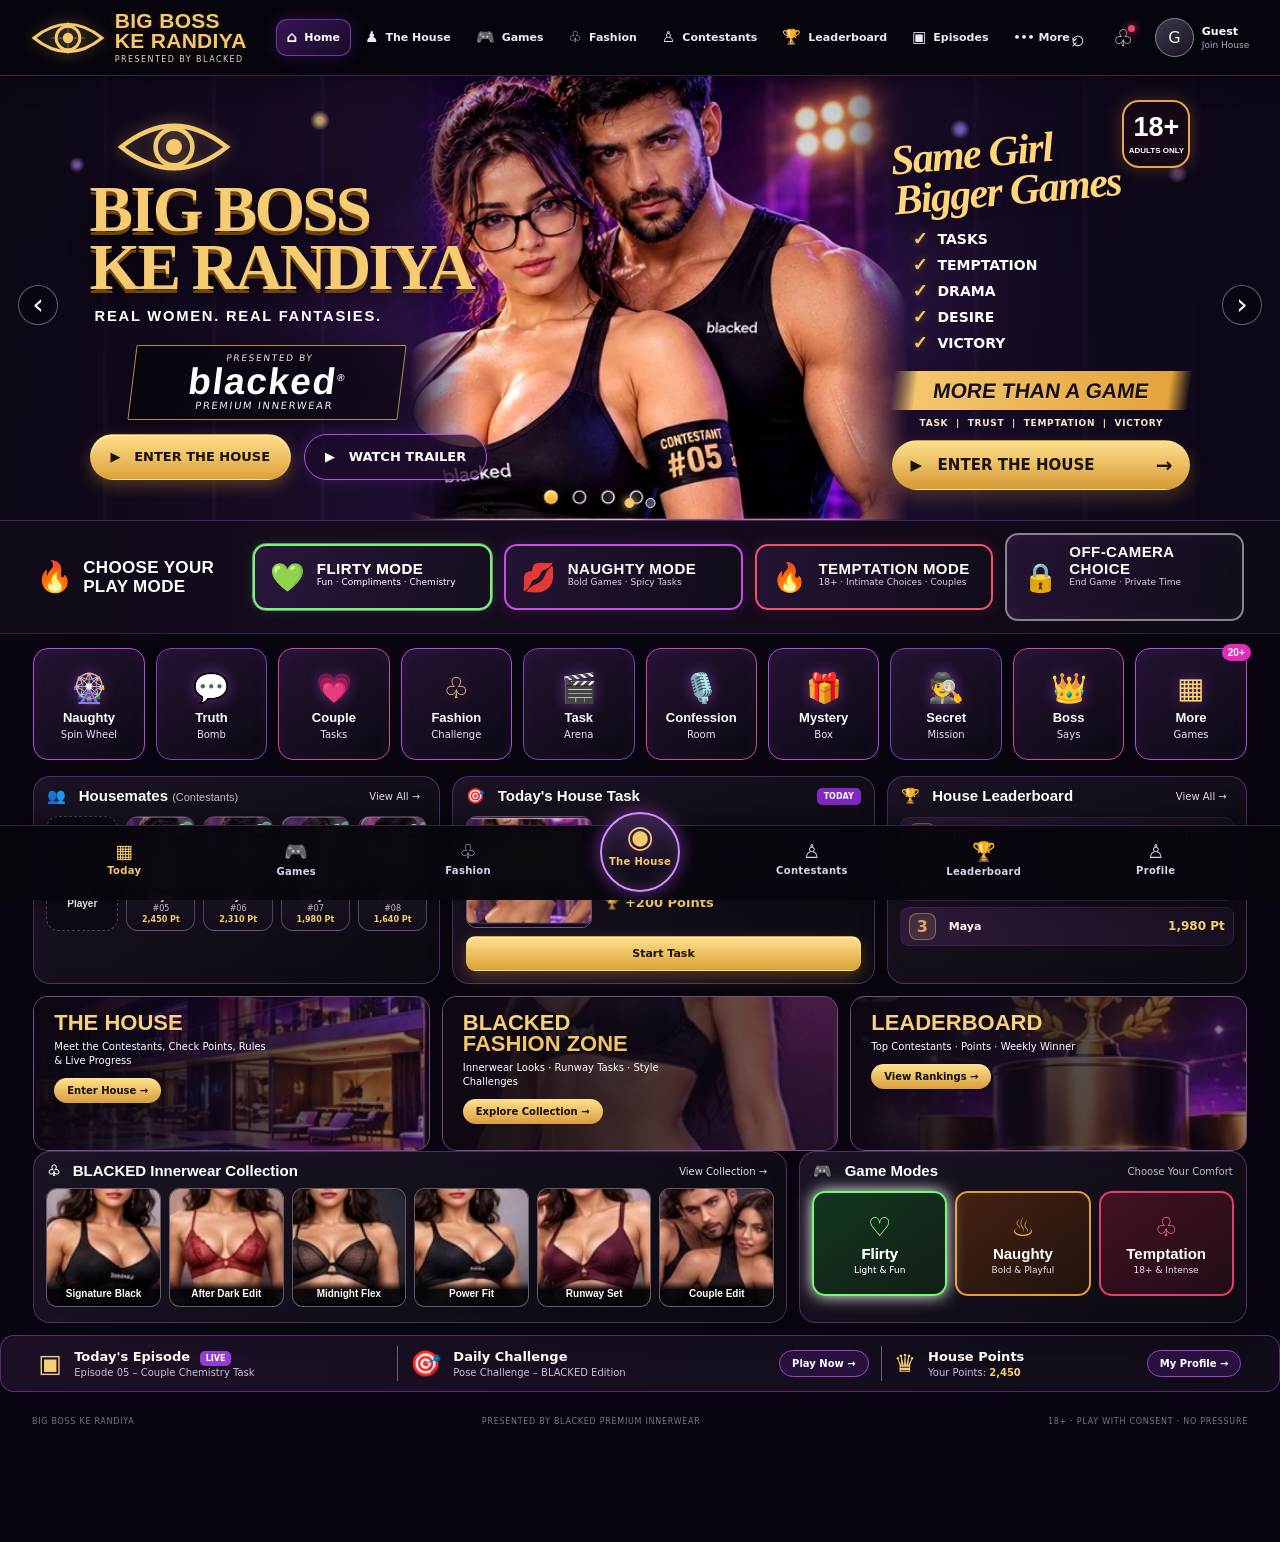
<file: index.html>
<!doctype html>
<html lang="en">
<head>
  <meta charset="utf-8">
  <meta name="viewport" content="width=device-width,initial-scale=1,viewport-fit=cover">
  <meta name="theme-color" content="#090610">
  <meta name="description" content="BIG BOSS KE RANDIYA — presented by BLACKED Premium Innerwear. An adults-only reality game house with fashion challenges, contestants and playful missions.">
  <title>BIG BOSS KE RANDIYA — Presented by BLACKED</title>
  <link rel="manifest" href="manifest.json">
  <link rel="icon" href="icon.svg" type="image/svg+xml">
  <style>
 :root{--bg:#09070f;--panel:#15111d;--panel2:#1e1729;--panel3:#281d36;--line:rgba(255,255,255,.1);--text:#fff8ee;--muted:#b9adbf;--gold:#f4c96e;--gold2:#bd8435;--purple:#9b54ce;--pink:#e35c9c;--green:#82dfb6;--red:#e17b88;--radius:22px;--shadow:0 18px 50px rgba(0,0,0,.35);font-family:"DM Sans",Inter,system-ui,-apple-system,"Segoe UI",sans-serif;color-scheme:dark}
*{box-sizing:border-box}html{scroll-behavior:smooth;background:var(--bg)}body{margin:0;min-height:100vh;color:var(--text);background:radial-gradient(ellipse at 12% 0,rgba(133,54,174,.28),transparent 30%),radial-gradient(ellipse at 95% 15%,rgba(49,73,154,.19),transparent 24%),linear-gradient(180deg,#09070f,#0c0912 55%,#09070f)}button,input,select,textarea{font:inherit}button{cursor:pointer}button:focus-visible,input:focus-visible,select:focus-visible,textarea:focus-visible,a:focus-visible{outline:2px solid var(--gold);outline-offset:3px}.hide{display:none!important}.app-shell{width:min(1320px,100%);margin:0 auto;padding:0 22px 112px}.topbar{position:sticky;top:0;z-index:25;display:flex;align-items:center;justify-content:space-between;gap:18px;padding:13px 0;border-bottom:1px solid var(--line);background:rgba(10,7,15,.88);backdrop-filter:blur(18px)}.brand{display:flex;align-items:center;gap:10px;min-width:0;border:0;background:transparent;color:inherit;text-align:left;padding:0}.brand-mark{flex:0 0 42px;width:42px;height:42px;display:grid;place-items:center;border:1px solid rgba(244,201,110,.65);border-radius:13px;background:linear-gradient(145deg,#493017,#17101e);color:var(--gold);font:700 22px Oswald, sans-serif;box-shadow:inset 0 0 18px rgba(244,201,110,.15)}.brand b{display:block;font:700 15px/1.05 Oswald,sans-serif;letter-spacing:.08em;white-space:nowrap}.brand b em{font-style:normal;color:var(--gold)}.brand small{display:block;margin-top:4px;color:#aa9eaf;font-size:8px;letter-spacing:.13em;white-space:nowrap}.desktop-nav{display:flex;align-items:center;gap:5px}.desktop-nav button{border:0;background:transparent;color:#c3b7ca;padding:10px 11px;border-radius:10px;font-size:10px;font-weight:900;letter-spacing:.09em}.desktop-nav button:hover,.desktop-nav button:focus-visible{background:rgba(244,201,110,.1);color:var(--gold)}.top-actions{display:flex;align-items:center;gap:8px}.brand-pill,.tiny-pill,.live-pill{display:inline-flex;align-items:center;gap:6px;border:1px solid rgba(244,201,110,.25);border-radius:999px;padding:7px 10px;background:rgba(244,201,110,.07);color:var(--gold);font-size:9px;font-weight:900;letter-spacing:.1em;white-space:nowrap}.icon-btn{width:37px;height:37px;display:grid;place-items:center;border:1px solid var(--line);border-radius:12px;background:var(--panel);color:var(--text);font-size:17px}.main{padding-top:22px}.bottom-nav{position:fixed;z-index:40;left:50%;bottom:0;transform:translateX(-50%);width:min(100%,620px);display:grid;grid-template-columns:repeat(5,1fr);padding:8px 9px calc(8px + env(safe-area-inset-bottom));border:1px solid rgba(255,255,255,.11);border-bottom:0;border-radius:19px 19px 0 0;background:rgba(13,9,18,.94);backdrop-filter:blur(18px);box-shadow:0 -10px 38px rgba(0,0,0,.35)}.nav-item{min-width:0;border:0;border-radius:13px;background:transparent;color:#95899e;display:flex;flex-direction:column;align-items:center;gap:3px;padding:6px 2px;font-size:20px}.nav-item small{font-size:9px;font-weight:800;letter-spacing:.03em}.nav-item.active{color:var(--gold);background:rgba(244,201,110,.1)}.nav-item.center{margin-top:-17px;border:1px solid rgba(244,201,110,.55);background:linear-gradient(140deg,#f5d88e,#bf8739);color:#24170d;box-shadow:0 7px 24px rgba(200,145,59,.26)}.nav-item.center small{color:#24170d}.eyebrow{margin:0 0 7px;color:var(--gold);font-size:9px;font-weight:900;letter-spacing:.2em;text-transform:uppercase}.subtext{max-width:630px;color:var(--muted);font-size:13px;line-height:1.65}.section{margin-top:27px}.section-head{display:flex;align-items:end;justify-content:space-between;gap:14px;margin-bottom:12px}.section-head h2{margin:0;font:600 clamp(19px,3vw,25px) Oswald,sans-serif;letter-spacing:.01em}.section-head p{margin:5px 0 0;color:var(--muted);font-size:11px}.text-link{border:0;background:transparent;color:var(--gold);font-size:10px;font-weight:900;letter-spacing:.07em;padding:7px 0}.show-hero{position:relative;display:grid;grid-template-columns:minmax(0,1.08fr) minmax(300px,.92fr);align-items:stretch;gap:18px;min-height:400px;padding:27px;border:1px solid rgba(244,201,110,.27);border-radius:27px;overflow:hidden;background:linear-gradient(116deg,#171021 4%,#1d1127 56%,#0d0a13);box-shadow:var(--shadow)}.show-hero:before{content:"";position:absolute;inset:0;pointer-events:none;background:radial-gradient(circle at 15% 5%,rgba(137,68,190,.25),transparent 40%),radial-gradient(circle at 80% 95%,rgba(244,201,110,.1),transparent 35%)}.hero-copy,.hero-art{position:relative;z-index:1}.hero-copy{align-self:center;padding:7px 0 7px 5px}.hero-overline{display:flex;align-items:center;gap:8px;flex-wrap:wrap;color:#c2b2c7;font-size:9px;font-weight:900;letter-spacing:.15em}.live-dot{width:7px;height:7px;border-radius:50%;background:#f45e88;box-shadow:0 0 12px #f45e88}.age-chip{display:inline-grid;place-items:center;border:1px solid rgba(244,201,110,.6);border-radius:6px;padding:4px 6px;color:var(--gold)}.show-hero h1{margin:18px 0 8px;font:700 clamp(40px,6vw,74px)/.96 Oswald,sans-serif;letter-spacing:-.025em;color:#fff5dc;text-shadow:0 5px 25px rgba(0,0,0,.5)}.show-hero h1 em{display:block;color:var(--gold);font-style:normal;text-shadow:0 4px 18px rgba(198,141,59,.2)}.hero-tagline{margin:0;color:#fff1d1;font-size:11px;font-weight:900;letter-spacing:.18em}.show-hero .subtext{max-width:520px;margin:15px 0 15px}.hero-kickers,.brand-tags{display:flex;gap:7px;flex-wrap:wrap}.hero-kickers span,.brand-tags span{padding:6px 9px;border:1px solid rgba(255,255,255,.13);border-radius:999px;background:rgba(255,255,255,.04);color:#e8dce9;font-size:8px;font-weight:900;letter-spacing:.1em}.hero-actions{display:flex;flex-wrap:wrap;gap:9px;margin-top:17px}.btn{display:inline-flex;align-items:center;justify-content:center;gap:8px;min-height:42px;padding:0 15px;border:1px solid var(--line);border-radius:12px;background:var(--panel2);color:var(--text);font-size:11px;font-weight:900;letter-spacing:.04em;transition:transform .15s,border-color .15s,filter .15s}.btn:hover{transform:translateY(-1px);filter:brightness(1.08);border-color:rgba(244,201,110,.36)}.btn.gold{border:0;background:linear-gradient(135deg,#f7d98d,#c38a3b);color:#21150b;box-shadow:0 8px 22px rgba(193,137,55,.22)}.btn.ghost{background:rgba(255,255,255,.045);border-color:rgba(255,255,255,.16)}.btn.danger{border-color:rgba(225,123,136,.35);color:#ffc7cc}.btn.small{min-height:34px;padding:0 11px;font-size:9px}.btn.full{width:100%}.btn:disabled{opacity:.55;cursor:not-allowed;transform:none}.hero-proof{display:flex;align-items:center;gap:10px;flex-wrap:wrap;margin-top:22px;color:#a99bb0;font-size:8px;font-weight:900;letter-spacing:.1em}.hero-proof i{width:3px;height:3px;border-radius:50%;background:var(--gold)}.hero-art{min-height:355px;overflow:hidden;border:1px solid rgba(244,201,110,.35);border-radius:20px;background:#17101e;box-shadow:0 15px 40px rgba(0,0,0,.35)}.hero-art img{position:absolute;inset:0;width:100%;height:100%;object-fit:cover;object-position:center 34%}.hero-art-shade{position:absolute;inset:0;background:linear-gradient(180deg,rgba(7,5,10,.03),rgba(8,5,12,.05) 50%,rgba(8,5,12,.75)),linear-gradient(90deg,rgba(12,7,16,.12),transparent 48%)}.art-stamp{position:absolute;right:13px;top:13px;padding:9px 11px;border:1px solid rgba(244,201,110,.5);border-radius:10px;background:rgba(8,6,12,.78);text-align:center;backdrop-filter:blur(8px)}.art-stamp b{display:block;font-size:17px;letter-spacing:.18em}.art-stamp small{display:block;color:var(--gold);font-size:7px;letter-spacing:.17em}.contestant-tag{position:absolute;left:13px;bottom:13px;padding:9px 12px;border-radius:10px;background:rgba(8,6,12,.78);color:#eee2d0;font-size:8px;font-weight:900;letter-spacing:.1em}.contestant-tag b{color:var(--gold);margin-left:5px}.comfort-grid{display:grid;grid-template-columns:repeat(3,minmax(0,1fr));gap:10px}.comfort-card{display:flex;align-items:center;gap:11px;min-width:0;padding:13px;border:1px solid var(--line);border-radius:16px;background:linear-gradient(135deg,#1b1524,#100d16);color:var(--text);text-align:left}.comfort-card.selected{border-color:rgba(244,201,110,.62);box-shadow:inset 0 0 0 1px rgba(244,201,110,.15),0 7px 24px rgba(0,0,0,.2)}.comfort-icon{width:39px;height:39px;flex:0 0 39px;display:grid;place-items:center;border-radius:12px;background:rgba(255,255,255,.05);font-size:20px}.comfort-card b{display:block;font:600 14px Oswald,sans-serif;letter-spacing:.04em}.comfort-card small{display:block;margin-top:4px;color:var(--muted);font-size:9px;line-height:1.35}.mode-check{margin-left:auto;color:var(--gold);font-weight:900}.mood-flirty .comfort-icon{background:rgba(69,181,128,.12)}.mood-naughty .comfort-icon{background:rgba(233,125,58,.12)}.mood-temptation .comfort-icon{background:rgba(207,77,129,.14)}.comfort-hint,.hint{color:#a99daf;font-size:10px;line-height:1.5}.quick-game-grid,.task-category-grid{display:grid;grid-template-columns:repeat(5,minmax(0,1fr));gap:10px}.feature-card{display:flex;flex-direction:column;align-items:flex-start;min-height:133px;padding:14px;border:1px solid rgba(205,143,237,.25);border-radius:16px;background:linear-gradient(145deg,rgba(39,24,52,.92),rgba(17,12,23,.98));color:inherit;text-align:left;box-shadow:0 10px 23px rgba(0,0,0,.18);transition:transform .16s,border-color .16s}.feature-card:hover{transform:translateY(-3px);border-color:rgba(244,201,110,.55)}.feature-icon{width:38px;height:38px;display:grid;place-items:center;margin-bottom:12px;border:1px solid rgba(244,201,110,.19);border-radius:12px;background:rgba(244,201,110,.08);font-size:20px}.feature-card h3{margin:0 0 5px;font:600 13px Oswald,sans-serif}.feature-card p{margin:0;color:var(--muted);font-size:9px;line-height:1.45}.dashboard-grid{display:grid;grid-template-columns:1fr 1fr 1fr;gap:11px}.panel,.stat-card,.wardrobe-card,.player-card{border:1px solid var(--line);border-radius:18px;background:linear-gradient(150deg,rgba(34,25,43,.96),rgba(17,13,23,.98));box-shadow:0 11px 26px rgba(0,0,0,.18)}.panel{padding:16px}.panel h3{margin:0 0 7px;font:600 17px Oswald,sans-serif}.panel p{color:var(--muted);font-size:11px;line-height:1.55}.panel-top{display:flex;align-items:center;justify-content:space-between;gap:8px;margin-bottom:12px}.panel-top h3{margin:0}.contestant-list{display:grid;grid-template-columns:repeat(5,minmax(0,1fr));gap:6px}.contestant-mini{min-width:0;display:flex;flex-direction:column;align-items:center;gap:5px;padding:8px 4px;border:1px solid rgba(255,255,255,.07);border-radius:12px;background:rgba(255,255,255,.025)}.mini-avatar,.player-avatar{display:grid;place-items:center;width:34px;height:34px;border-radius:11px;color:#1e1326;background:linear-gradient(145deg,#f4d18a,#a77a3b);font-weight:900}.avatar-1{background:linear-gradient(145deg,#b897ee,#60458a);color:#fff}.avatar-2{background:linear-gradient(145deg,#ee9ab9,#93465f);color:#fff}.avatar-3{background:linear-gradient(145deg,#85c9b2,#356e60);color:#081b18}.avatar-4{background:linear-gradient(145deg,#90b7ef,#45649a);color:#08172e}.contestant-mini b{max-width:100%;overflow:hidden;text-overflow:ellipsis;white-space:nowrap;font-size:9px}.contestant-mini small{color:var(--gold);font-size:8px}.daily-task-body{display:flex;gap:12px;align-items:center;margin:6px 0 12px}.daily-icon{width:48px;height:48px;flex:0 0 48px;display:grid;place-items:center;border-radius:14px;background:rgba(244,201,110,.1);font-size:25px}.daily-task-body b{font-size:11px;line-height:1.45}.daily-task-body p{margin:4px 0 0;font-size:9px}.live-pill{padding:5px 8px;color:#ff91a6;border-color:rgba(255,145,166,.3);background:rgba(255,145,166,.08)}.leader-list{display:grid;gap:7px}.leader-row{display:flex;align-items:center;gap:10px;padding:9px;border:1px solid rgba(255,255,255,.07);border-radius:12px;background:rgba(255,255,255,.03)}.leader-rank{width:27px;height:27px;flex:0 0 27px;display:grid;place-items:center;border-radius:9px;background:rgba(244,201,110,.12);color:var(--gold);font-size:11px;font-weight:900}.rank-1{background:linear-gradient(135deg,#f6d88f,#c08b3e);color:#24170b}.rank-2{background:rgba(177,188,203,.15);color:#d5deec}.rank-3{background:rgba(198,131,80,.17);color:#e2ac7c}.leader-row div{flex:1;min-width:0}.leader-row strong{display:block;font-size:10px}.leader-row small{display:block;margin-top:2px;color:var(--muted);font-size:8px}.leader-row>b{color:var(--gold);font-size:10px;white-space:nowrap}.brand-feature{display:grid;grid-template-columns:minmax(220px,.7fr) minmax(0,1.3fr);gap:0;overflow:hidden;min-height:220px;border:1px solid rgba(244,201,110,.3);border-radius:20px;background:linear-gradient(110deg,#18101f,#24142c)}.brand-feature-art{position:relative;min-height:215px;overflow:hidden}.brand-feature-art:after{content:"";position:absolute;inset:0;background:linear-gradient(90deg,transparent,rgba(27,16,33,.55))}.brand-feature-art img{width:100%;height:100%;position:absolute;inset:0;object-fit:cover;object-position:center 38%}.brand-feature-copy{align-self:center;padding:24px}.brand-feature-copy h2{margin:0;font:700 29px Oswald,sans-serif}.brand-feature-copy h2 em{display:block;color:var(--gold);font-style:normal}.brand-feature-copy p:not(.eyebrow){max-width:540px;color:var(--muted);font-size:11px;line-height:1.55}.brand-tags{margin:14px 0}.brand-tags span{font-size:8px}.stat-strip{display:grid;grid-template-columns:repeat(4,1fr);border:1px solid var(--line);border-radius:17px;background:rgba(255,255,255,.025);overflow:hidden}.stat-strip>div{display:grid;grid-template-columns:auto 1fr;grid-template-rows:auto auto;column-gap:9px;align-items:center;padding:13px 16px;border-right:1px solid var(--line)}.stat-strip>div:last-child{border:0}.stat-icon{grid-row:1/3;font-size:22px}.stat-strip b{font:600 20px Oswald,sans-serif;color:var(--gold)}.stat-strip small{color:var(--muted);font-size:8px}.site-footer{display:flex;flex-direction:column;gap:5px;margin:27px 0 5px;text-align:center;color:#817589;font-size:8px;letter-spacing:.08em}.empty-state{padding:19px;border:1px dashed var(--line);border-radius:14px;color:var(--muted);font-size:11px;text-align:center}.page-intro{margin-bottom:16px}.page-intro h1{margin:0;font:700 clamp(35px,5vw,54px)/1.02 Oswald,sans-serif;letter-spacing:-.02em}.page-intro h1 em{color:var(--gold);font-style:normal}.page-intro .subtext{margin:9px 0 0}.game-toolbar{display:flex;align-items:center;gap:10px;margin:16px 0 10px}.search-box,.field{width:100%;min-height:43px;padding:11px 13px;border:1px solid rgba(255,255,255,.12);border-radius:12px;background:#100d16;color:var(--text);font-size:12px}.game-toolbar .search-box{flex:1}.chip-row{display:flex;gap:7px;flex-wrap:wrap;margin:12px 0}.chip{border:1px solid var(--line);border-radius:999px;padding:8px 12px;background:#17121e;color:#c2b7c8;font-size:10px;font-weight:900}.chip.active{border-color:rgba(244,201,110,.55);background:rgba(244,201,110,.12);color:var(--gold)}.game-grid{display:grid;grid-template-columns:repeat(4,minmax(0,1fr));gap:11px}.game-card{display:flex;flex-direction:column;align-items:flex-start;min-height:176px;padding:15px;border:1px solid var(--line);border-radius:16px;background:linear-gradient(145deg,#21172b,#110e17);color:inherit;text-align:left;box-shadow:0 10px 22px rgba(0,0,0,.17);transition:transform .16s,border-color .16s}.game-card:hover{transform:translateY(-3px);border-color:rgba(244,201,110,.48)}.game-card-top{width:100%;display:flex;justify-content:space-between;align-items:center}.game-icon{width:42px;height:42px;display:grid;place-items:center;border-radius:13px;background:rgba(244,201,110,.11);font-size:22px}.game-icon-1{background:rgba(155,84,206,.16)}.game-icon-2{background:rgba(227,92,156,.14)}.game-icon-3{background:rgba(130,223,182,.13)}.game-icon-4{background:rgba(90,145,225,.14)}.game-icon-5{background:rgba(225,123,136,.13)}.game-category{font-size:8px;font-weight:900;letter-spacing:.1em;color:var(--gold)}.game-card h3{margin:12px 0 5px;font:600 14px Oswald,sans-serif}.game-card p{margin:0;color:var(--muted);font-size:10px;line-height:1.45}.game-card-foot{width:100%;display:flex;justify-content:space-between;align-items:center;gap:5px;margin-top:auto;padding-top:12px;color:#9f92a6;font-size:8px}.game-card-foot b{color:var(--gold);font-size:8px;letter-spacing:.06em}.rules-banner{display:flex;align-items:center;justify-content:space-between;gap:20px;padding:20px;border:1px solid rgba(244,201,110,.25);border-radius:18px;background:linear-gradient(110deg,rgba(104,57,139,.18),rgba(24,16,31,.86))}.rules-banner h3,.task-notice h3{margin:0;font:600 19px Oswald,sans-serif}.rules-banner p:not(.eyebrow){max-width:700px;margin:6px 0 0;color:var(--muted);font-size:10px;line-height:1.5}.task-hero{display:grid;grid-template-columns:1fr 250px;align-items:center;gap:18px;padding:22px;border:1px solid rgba(244,201,110,.27);border-radius:20px;background:radial-gradient(circle at 80% 20%,rgba(151,70,190,.27),transparent 38%),linear-gradient(130deg,#22152d,#100c16)}.task-hero h2{margin:10px 0;font:700 32px Oswald,sans-serif}.task-hero p{max-width:540px;color:var(--muted);font-size:12px;line-height:1.55}.task-hero-art{min-height:160px;display:grid;place-items:center;border:1px solid rgba(244,201,110,.3);border-radius:17px;background:radial-gradient(circle,rgba(171,107,214,.3),transparent 63%),linear-gradient(145deg,#251432,#0d0a13);font-size:72px}.task-hero-art small{display:block;font:600 11px Oswald,sans-serif;letter-spacing:.2em;color:var(--gold)}.task-category-grid{margin-top:16px}.task-notice{border-color:rgba(244,201,110,.22)}.stats-grid{display:grid;grid-template-columns:repeat(4,1fr);gap:9px;margin:14px 0}.stat-card{padding:14px}.stat-card b{display:block;color:var(--gold);font:600 24px Oswald,sans-serif}.stat-card small{color:var(--muted);font-size:9px}.trophy-grid{display:grid;grid-template-columns:repeat(4,1fr);gap:8px;margin-top:12px}.trophy-card{display:flex;flex-direction:column;align-items:center;gap:5px;padding:13px 8px;border:1px solid var(--line);border-radius:13px;background:rgba(255,255,255,.025);opacity:.48}.trophy-card.earned{opacity:1;border-color:rgba(244,201,110,.42);background:rgba(244,201,110,.06)}.trophy-card span{font-size:24px}.trophy-card b{font-size:10px}.trophy-card small{color:var(--gold);font-size:8px;font-weight:900}.wheel-panel{display:grid;grid-template-columns:minmax(270px,.9fr) minmax(0,1.1fr);align-items:center;gap:24px;padding:22px;border:1px solid rgba(198,123,222,.32);border-radius:22px;background:linear-gradient(130deg,#21152d,#100d17);box-shadow:var(--shadow)}.wheel-stage{position:relative;display:grid;place-items:center;padding:17px}.wheel-pointer{position:absolute;z-index:3;top:5px;left:50%;transform:translateX(-50%);width:0;height:0;border-left:14px solid transparent;border-right:14px solid transparent;border-top:28px solid var(--gold);filter:drop-shadow(0 4px 8px #000)}.wheel{position:relative;width:min(100%,310px);aspect-ratio:1;border:9px solid #21172b;border-radius:50%;background:conic-gradient(#9e49c9 0 45deg,#271b3d 45deg 90deg,#cf4c98 90deg 135deg,#281b3b 135deg 180deg,#a951bb 180deg 225deg,#261a3d 225deg 270deg,#ce4f8f 270deg 315deg,#261b3b 315deg 360deg);box-shadow:0 0 0 2px rgba(244,201,110,.6),0 0 36px rgba(174,91,198,.22),inset 0 0 25px rgba(0,0,0,.4);transition:transform 3.1s cubic-bezier(.12,.72,.12,1)}.wheel:before{content:"";position:absolute;inset:8px;border:1px dashed rgba(255,255,255,.45);border-radius:50%}.wheel-center{position:absolute;z-index:2;left:50%;top:50%;transform:translate(-50%,-50%);width:76px;height:76px;display:grid;place-items:center;border:4px solid #a97a35;border-radius:50%;background:radial-gradient(circle at 35% 25%,#f6d98e,#a16b29 70%);color:#27190c;font:700 14px Oswald,sans-serif;box-shadow:0 5px 15px rgba(0,0,0,.35)}.wheel-label{position:absolute;color:#fff3db;font:700 10px Oswald,sans-serif;letter-spacing:.09em}.label-a{top:17%;left:50%;transform:translateX(-50%)}.label-b{right:13%;top:50%;transform:translateY(-50%) rotate(90deg)}.label-c{bottom:17%;left:50%;transform:translateX(-50%)}.label-d{left:13%;top:50%;transform:translateY(-50%) rotate(-90deg)}.label-e{top:29%;right:23%}.label-f{top:29%;left:23%}.wheel-controls h2{margin:0;font:600 24px Oswald,sans-serif}.wheel-controls .muted{font-size:11px;line-height:1.55}.wheel-result{display:flex;flex-direction:column;gap:7px;min-height:92px;margin:13px 0;padding:13px;border:1px solid rgba(244,201,110,.24);border-radius:13px;background:rgba(244,201,110,.05)}.wheel-result strong{color:var(--gold);font-size:10px;letter-spacing:.12em}.wheel-result span{font-size:11px;line-height:1.5}.comfort-explain{display:grid;grid-template-columns:repeat(3,1fr);gap:10px}.comfort-explain article{display:flex;flex-direction:column;gap:5px;padding:14px;border:1px solid var(--line);border-radius:14px;background:rgba(255,255,255,.025)}.comfort-explain article span{font-size:23px}.comfort-explain article b{font:600 14px Oswald,sans-serif}.comfort-explain article small{color:var(--muted);font-size:9px;line-height:1.4}.fashion-hero{position:relative;min-height:280px;overflow:hidden;border:1px solid rgba(244,201,110,.31);border-radius:21px;background:#1b1223}.fashion-hero>img{position:absolute;inset:0;width:100%;height:100%;object-fit:cover;object-position:center 37%}.fashion-hero:after{content:"";position:absolute;inset:0;background:linear-gradient(90deg,rgba(8,5,12,.96),rgba(9,5,13,.72) 45%,rgba(9,5,13,.08))}.fashion-hero-overlay{position:relative;z-index:1;width:min(560px,75%);padding:25px}.fashion-hero-overlay h2{margin:0;font:700 34px Oswald,sans-serif}.fashion-hero-overlay h2 em{display:block;color:var(--gold);font-style:normal}.fashion-hero-overlay p:not(.eyebrow){color:#e0d4e2;font-size:11px}.wardrobe-grid{display:grid;grid-template-columns:repeat(3,1fr);gap:11px}.wardrobe-card{overflow:hidden}.wardrobe-art{position:relative;min-height:130px;display:grid;place-items:center;overflow:hidden;background:radial-gradient(circle at 50% 30%,rgba(169,92,203,.45),transparent 42%),linear-gradient(145deg,#2e1c3c,#100b16)}.wardrobe-art:after{content:"";position:absolute;inset:0;background:linear-gradient(180deg,transparent,rgba(6,4,9,.32))}.wardrobe-art span{position:relative;z-index:1;font-size:48px;filter:drop-shadow(0 4px 14px rgba(0,0,0,.6))}.wardrobe-art small{position:absolute;z-index:1;bottom:11px;color:var(--gold);font:700 10px Oswald,sans-serif;letter-spacing:.2em}.wardrobe-2 .wardrobe-art{background:radial-gradient(circle,rgba(183,69,117,.4),transparent 60%),linear-gradient(145deg,#321829,#100b16)}.wardrobe-3 .wardrobe-art{background:radial-gradient(circle,rgba(115,91,185,.35),transparent 60%),linear-gradient(145deg,#241b3e,#100b16)}.wardrobe-4 .wardrobe-art{background:radial-gradient(circle,rgba(66,135,133,.3),transparent 60%),linear-gradient(145deg,#12312e,#100b16)}.wardrobe-5 .wardrobe-art{background:radial-gradient(circle,rgba(194,145,61,.28),transparent 60%),linear-gradient(145deg,#392617,#100b16)}.wardrobe-6 .wardrobe-art{background:radial-gradient(circle,rgba(185,77,145,.28),transparent 60%),linear-gradient(145deg,#31172e,#100b16)}.wardrobe-body{padding:13px}.badge{display:inline-flex;padding:4px 7px;border-radius:999px;background:rgba(244,201,110,.1);color:var(--gold);font-size:7px;font-weight:900;letter-spacing:.1em}.wardrobe-body h3{margin:8px 0 4px;font:600 15px Oswald,sans-serif}.wardrobe-body p{min-height:44px;margin:0 0 10px;color:var(--muted);font-size:9px;line-height:1.5}.fashion-task{border-color:rgba(244,201,110,.28)}.profile-grid{display:grid;grid-template-columns:1fr 1fr;gap:12px}.field-wrap{display:flex;flex-direction:column;gap:6px;margin-top:10px}.field-wrap label{color:#d7cbd9;font-size:10px;font-weight:800}.field{color-scheme:dark}.player-list{display:grid;gap:7px;margin-top:12px}.player-row{display:flex;align-items:center;gap:9px;margin-top:8px;padding:9px;border:1px solid rgba(255,255,255,.07);border-radius:12px;background:rgba(255,255,255,.025)}.player-row>div{min-width:0}.player-row strong{display:block;font-size:10px}.player-row small{display:block;margin-top:3px;color:var(--muted);font-size:9px;line-height:1.4}.player-row button{margin-left:auto}.player-avatar{flex:0 0 33px;width:33px;height:33px}.profile-grid+.section{margin-top:14px}.section-spacer{height:12px}.field textarea,.field{font-size:11px}.game-layer{position:fixed;z-index:80;inset:0;display:none;overflow:auto;background:rgba(5,3,9,.92);backdrop-filter:blur(18px);padding:20px}.game-layer.open{display:block}.game-wrap{width:min(720px,100%);margin:4vh auto;padding:23px;border:1px solid rgba(244,201,110,.34);border-radius:23px;background:linear-gradient(145deg,#21172b,#0f0c15);box-shadow:var(--shadow)}.game-top{display:flex;align-items:center;justify-content:space-between;gap:14px;margin-bottom:18px}.game-brandline{display:flex;align-items:center;gap:10px}.game-brand-mark{width:37px;height:37px;display:grid;place-items:center;border:1px solid rgba(244,201,110,.45);border-radius:11px;color:var(--gold);font:700 19px Oswald,sans-serif}.game-top .eyebrow{margin:0 0 4px}.game-top h2{margin:0;font:600 21px Oswald,sans-serif}.game-close{width:38px;height:38px;border:1px solid var(--line);border-radius:12px;background:#251b30;color:var(--text);font-size:21px}.round-meta{display:flex;justify-content:space-between;gap:9px;flex-wrap:wrap;margin:0 0 12px;padding:10px 12px;border:1px solid var(--line);border-radius:11px;background:rgba(255,255,255,.03);color:#baadbf;font-size:9px;font-weight:800;letter-spacing:.08em}.round-meta b{color:var(--gold)}.prompt-card{position:relative;overflow:hidden;padding:24px;border:1px solid rgba(244,201,110,.37);border-radius:18px;background:radial-gradient(circle at 88% 5%,rgba(161,77,195,.24),transparent 34%),linear-gradient(145deg,#2c1b39,#130e1b)}.prompt-topline{display:flex;align-items:center;justify-content:space-between;gap:9px}.prompt-kicker{color:var(--gold);font-size:9px;font-weight:900;letter-spacing:.17em}.mood-badge{padding:5px 8px;border:1px solid rgba(255,255,255,.15);border-radius:999px;color:#e9ddeb;font-size:8px;font-weight:900}.prompt-decoration{margin:19px 0 2px;color:rgba(244,201,110,.38);font-size:25px}.prompt-card h3{position:relative;z-index:1;margin:0;font:600 clamp(21px,4vw,30px)/1.25 Oswald,sans-serif}.prompt-card p{margin:13px 0 0;color:#bfb1c6;font-size:10px;line-height:1.5}.consent-note{margin:12px 0;padding:11px 12px;border:1px solid rgba(130,223,182,.2);border-radius:11px;background:rgba(130,223,182,.055);color:#c2dfd1;font-size:9px;line-height:1.5}.consent-note b{color:var(--green)}.game-actions{display:grid;grid-template-columns:1fr 1fr;gap:8px;margin-top:13px}.pause-card{padding:35px 20px;text-align:center;border:1px solid var(--line);border-radius:17px;background:rgba(255,255,255,.025)}.pause-card h3{margin:8px 0;font:600 25px Oswald,sans-serif}.pause-card p{max-width:430px;margin:0 auto;color:var(--muted);font-size:11px;line-height:1.55}.pause-symbol{font-size:35px;color:var(--gold)}.pause-card .game-actions{max-width:400px;margin:18px auto 0}.toast{position:fixed;z-index:130;left:50%;bottom:calc(95px + env(safe-area-inset-bottom));transform:translate(-50%,18px);max-width:min(90vw,520px);padding:11px 15px;border-radius:999px;background:var(--gold);color:#21150b;font-size:11px;font-weight:900;text-align:center;opacity:0;pointer-events:none;box-shadow:0 10px 32px rgba(0,0,0,.4);transition:.2s}.toast.show{opacity:1;transform:translate(-50%,0)}.age-screen{min-height:100vh;display:grid;place-items:center;padding:20px;background:radial-gradient(circle at 50% 5%,rgba(137,73,183,.3),transparent 42%),#08060d}.age-card{width:min(490px,100%);padding:25px;border:1px solid rgba(244,201,110,.35);border-radius:24px;background:linear-gradient(145deg,#23162e,#100c16);box-shadow:var(--shadow)}.age-brand{display:flex;align-items:center;gap:10px;margin-bottom:22px}.age-brand b{display:block;font:700 16px Oswald,sans-serif;letter-spacing:.15em}.age-brand small{display:block;color:var(--gold);font-size:8px;letter-spacing:.15em;margin-top:3px}.age-card h1{margin:10px 0;font:700 clamp(38px,9vw,56px)/.92 Oswald,sans-serif;color:#fff3d6}.age-card h1 em{color:var(--gold);font-style:normal}.age-intro{color:#c9bdce;font-size:12px;line-height:1.6}.age-warning{margin:15px 0;padding:12px;border:1px solid rgba(225,123,136,.26);border-radius:12px;background:rgba(225,123,136,.07);color:#ffd4d8;font-size:10px;line-height:1.55}.checkrow{display:flex;align-items:flex-start;gap:9px;margin:13px 0;color:#e8ddea;font-size:10px;line-height:1.5}.checkrow input{margin-top:2px;accent-color:#d6a950}.age-foot{margin:11px 0 0;color:#8d8195;text-align:center;font-size:8px}.fashion-hero-overlay .btn{margin-top:8px}
@media(min-width:1100px){.hero-art{min-height:410px}.quick-game-grid{grid-template-columns:repeat(5,1fr)}}
@media(max-width:980px){.desktop-nav{gap:0}.desktop-nav button{padding:9px 7px;font-size:9px}.show-hero{grid-template-columns:1fr minmax(260px,.78fr);padding:20px}.dashboard-grid{grid-template-columns:1fr 1fr}.leaderboard-panel{grid-column:1/-1}.leaderboard-panel .leader-list{grid-template-columns:repeat(3,1fr)}.quick-game-grid,.task-category-grid{grid-template-columns:repeat(4,1fr)}.game-grid{grid-template-columns:repeat(3,1fr)}}
@media(max-width:720px){.app-shell{padding:0 13px 105px}.topbar{padding:10px 0;gap:8px}.desktop-nav{display:none}.brand-mark{width:36px;height:36px;flex-basis:36px;border-radius:11px}.brand b{font-size:13px}.brand small{font-size:7px}.brand-pill{font-size:8px;padding:6px 8px}.icon-btn{width:34px;height:34px}.main{padding-top:13px}.show-hero{grid-template-columns:1fr;gap:13px;padding:17px;border-radius:21px}.hero-copy{padding:1px 0}.show-hero h1{font-size:clamp(42px,11vw,59px);margin:14px 0 7px}.hero-tagline{font-size:9px;letter-spacing:.12em}.show-hero .subtext{font-size:11px;margin:11px 0}.hero-kickers span{font-size:7px;padding:5px 7px}.hero-actions{margin-top:13px}.hero-actions .btn{flex:1;min-width:0;font-size:9px;padding:0 9px}.hero-proof{margin-top:12px;font-size:7px}.hero-art{min-height:285px;height:285px}.hero-art img{object-position:center 33%}.comfort-grid{grid-template-columns:1fr;gap:7px}.comfort-card{padding:10px}.comfort-icon{width:34px;height:34px;flex-basis:34px}.comfort-card b{font-size:13px}.section{margin-top:21px}.section-head h2{font-size:19px}.section-head p{font-size:9px}.tiny-pill{font-size:7px;padding:6px 7px}.quick-game-grid,.task-category-grid{grid-template-columns:repeat(2,minmax(0,1fr));gap:8px}.feature-card{min-height:116px;padding:11px}.feature-icon{width:33px;height:33px;font-size:18px;margin-bottom:8px}.feature-card h3{font-size:12px}.feature-card p{font-size:8px}.dashboard-grid{grid-template-columns:1fr;gap:9px}.leaderboard-panel{grid-column:auto}.leaderboard-panel .leader-list{grid-template-columns:1fr}.contestant-list{grid-template-columns:repeat(5,minmax(0,1fr))}.contestant-mini{padding:6px 2px}.mini-avatar{width:29px;height:29px}.contestant-mini b{font-size:8px}.contestant-mini small{font-size:7px}.brand-feature{grid-template-columns:1fr}.brand-feature-art{min-height:185px}.brand-feature-art:after{background:linear-gradient(180deg,transparent,rgba(27,16,33,.55))}.brand-feature-copy{padding:18px}.brand-feature-copy h2{font-size:25px}.stat-strip{grid-template-columns:repeat(2,1fr)}.stat-strip>div{padding:10px;border-bottom:1px solid var(--line)}.stat-strip>div:nth-child(2){border-right:0}.stat-strip>div:nth-child(3),.stat-strip>div:nth-child(4){border-bottom:0}.stat-strip b{font-size:18px}.site-footer{font-size:7px}.page-intro h1{font-size:39px}.page-intro .subtext{font-size:11px}.game-toolbar{align-items:stretch}.game-toolbar .tiny-pill{align-self:center}.game-grid{grid-template-columns:repeat(2,minmax(0,1fr));gap:8px}.game-card{min-height:157px;padding:11px}.game-icon{width:36px;height:36px;font-size:19px}.game-card h3{font-size:13px;margin-top:10px}.game-card p{font-size:9px}.game-card-foot{font-size:7px}.game-card-foot b{font-size:7px}.chip{font-size:9px;padding:7px 10px}.rules-banner{align-items:flex-start;flex-direction:column;padding:15px}.task-hero{grid-template-columns:1fr;padding:16px}.task-hero h2{font-size:26px}.task-hero-art{min-height:110px;font-size:55px}.stats-grid{grid-template-columns:repeat(2,1fr)}.trophy-grid{grid-template-columns:repeat(2,1fr)}.wheel-panel{grid-template-columns:1fr;padding:13px;gap:13px}.wheel{width:min(76vw,290px)}.wheel-stage{padding:12px}.wheel-controls{padding:2px 4px}.comfort-explain{grid-template-columns:1fr}.fashion-hero{min-height:300px}.fashion-hero-overlay{width:95%;padding:19px}.fashion-hero-overlay h2{font-size:30px}.wardrobe-grid{grid-template-columns:repeat(2,1fr);gap:8px}.wardrobe-art{min-height:105px}.wardrobe-body{padding:10px}.wardrobe-body p{font-size:8px;min-height:50px}.wardrobe-body h3{font-size:13px}.profile-grid{grid-template-columns:1fr;gap:9px}.panel{padding:13px}.game-layer{padding:10px}.game-wrap{margin:1vh auto;padding:15px;border-radius:18px}.game-top h2{font-size:18px}.prompt-card{padding:17px}.prompt-card h3{font-size:22px}.game-actions{grid-template-columns:1fr 1fr;gap:7px}.game-actions .btn{font-size:8px;padding:0 7px;min-height:40px}.consent-note{font-size:8px}.bottom-nav{width:100%;border-radius:17px 17px 0 0}.nav-item{font-size:18px}.nav-item small{font-size:8px}}
@media(max-width:370px){.app-shell{padding-left:10px;padding-right:10px}.brand b{font-size:11px}.brand small{font-size:6px}.top-actions{gap:5px}.brand-pill{font-size:7px}.show-hero h1{font-size:39px}.hero-art{height:245px;min-height:245px}.game-grid{gap:7px}.game-card{padding:9px}.game-card h3{font-size:12px}.game-card-foot{flex-wrap:wrap}.round-meta{font-size:8px}}
@media(prefers-reduced-motion:reduce){*,*:before,*:after{scroll-behavior:auto!important;animation:none!important;transition:none!important}}

/* Reference-matched BLACKED show skin (desktop dashboard + mobile house UI). */
:root{--ref-purple:#a94be9;--ref-magenta:#ed55d5;--ref-gold:#f5c96e;--ref-ink:#090611;--ref-panel:#171020;--ref-border:rgba(211,115,255,.42)}
body{background:radial-gradient(ellipse at 8% 4%,rgba(107,35,150,.24),transparent 28%),radial-gradient(ellipse at 95% 12%,rgba(55,48,136,.22),transparent 24%),#090611}
.ref-shell{width:100%;max-width:none;padding:0 0 104px}
.ref-topbar{height:76px;padding:8px clamp(14px,2.4vw,38px);gap:16px;background:rgba(7,5,13,.97);border-bottom:1px solid rgba(197,117,255,.23);box-shadow:0 5px 25px rgba(0,0,0,.28)}
.ref-brand{gap:10px;flex:0 0 275px;max-width:275px}
.ref-eye-logo{width:74px;height:48px;flex:0 0 74px;color:var(--ref-gold);filter:drop-shadow(0 0 8px rgba(245,201,110,.4))}
.ref-brand-copy b{font:800 21px/.94 Oswald,sans-serif;letter-spacing:.015em;color:#f4c86c;white-space:normal;text-shadow:0 2px 10px rgba(245,201,110,.15)}
.ref-brand-copy b em{display:block;color:#f4c86c;font-style:normal}
.ref-brand-copy small{font-size:8px;letter-spacing:.18em;color:#e9d6b9;margin-top:4px}
.ref-desktop-nav{flex:1;justify-content:center;gap:3px;min-width:0}
.ref-desktop-nav>button,.ref-more summary{display:flex;align-items:center;justify-content:center;gap:7px;padding:10px 10px;border:1px solid transparent;border-radius:11px;background:transparent;color:#efe7f5;font-size:11px;font-weight:700;letter-spacing:0;text-transform:none;white-space:nowrap}
.ref-desktop-nav>button span{font-size:15px;line-height:1}
.ref-desktop-nav>button.active,.ref-desktop-nav>button:hover,.ref-more[open] summary{border-color:rgba(164,78,236,.6);background:linear-gradient(145deg,rgba(114,42,172,.45),rgba(44,19,67,.5));color:#fff;box-shadow:0 0 18px rgba(154,66,224,.22)}
.ref-more{position:relative;list-style:none}
.ref-more summary{cursor:pointer;list-style:none}
.ref-more summary::-webkit-details-marker{display:none}
.ref-more-menu{position:absolute;right:0;top:calc(100% + 8px);z-index:80;min-width:190px;padding:7px;border:1px solid var(--ref-border);border-radius:13px;background:#160d20;box-shadow:0 15px 36px rgba(0,0,0,.5)}
.ref-more-menu button{width:100%;padding:10px 12px;border:0;border-radius:8px;background:transparent;text-align:left;color:#fff;font-size:12px}
.ref-more-menu button:hover{background:rgba(173,75,232,.2);color:var(--ref-gold)}
.ref-top-actions{gap:8px;flex:0 0 auto}
.ref-top-actions .icon-btn{width:37px;height:37px;border:0;background:transparent;color:#f4e9fb;font-size:23px}
.ref-bell{position:relative}
.ref-bell i{position:absolute;width:7px;height:7px;top:6px;right:7px;border-radius:50%;background:#f14568;box-shadow:0 0 8px #f14568}
.ref-guest{display:flex;align-items:center;gap:8px;border:0;background:transparent;color:#fff;text-align:left;padding:3px 0 3px 5px}
.ref-guest-avatar{width:39px;height:39px;display:grid;place-items:center;border:1px solid #8d8298;border-radius:50%;background:linear-gradient(145deg,#40374d,#19131f);font-size:16px;color:#eee}
.ref-guest b,.ref-guest small{display:block;font-size:11px}.ref-guest small{margin-top:2px;color:#b9aabe;font-size:9px}
.ref-mobile-menu{display:none!important}
.ref-main{padding:0;background:transparent}
.ref-bottom-nav{left:0;right:0;transform:none;width:100%;max-width:none;display:grid;grid-template-columns:repeat(7,1fr);gap:0;padding:8px 3vw calc(8px + env(safe-area-inset-bottom));border:0;border-top:1px solid rgba(173,94,220,.28);border-radius:0;background:rgba(8,6,13,.96);box-shadow:0 -5px 28px rgba(0,0,0,.4)}
.ref-bottom-nav .nav-item{gap:3px;font-size:19px;color:#ddd1e9}
.ref-bottom-nav .nav-item small{font-size:10px;font-weight:700}
.ref-bottom-nav .nav-item.active{color:var(--ref-gold);background:transparent}
.ref-bottom-nav .nav-item.center{margin:-22px auto 0;width:80px;height:80px;border-radius:50%;border:2px solid #d88bff;background:radial-gradient(circle at 50% 25%,#39214b,#0b0811 70%);color:var(--ref-gold);box-shadow:0 0 18px rgba(198,83,255,.5),inset 0 0 20px rgba(213,135,255,.25)}
.ref-bottom-nav .nav-item.center span{font-size:31px;line-height:1.05}
.ref-bottom-nav .nav-item.center small{font-size:10px;color:var(--ref-gold)}
.ref-hero{position:relative;isolation:isolate;display:grid;grid-template-columns:minmax(0,1.06fr) minmax(240px,.58fr);align-items:center;min-height:386px;padding:30px clamp(34px,7vw,115px);overflow:hidden;border-bottom:1px solid rgba(209,124,255,.24);background:radial-gradient(ellipse at 51% 50%,rgba(104,41,153,.52),transparent 43%),linear-gradient(90deg,#10091a,#24103a 48%,#100a1d)}
.ref-hero:before{content:"";position:absolute;inset:0;z-index:-2;background:repeating-linear-gradient(90deg,transparent 0 8%,rgba(140,75,193,.1) 8.2%,transparent 8.5%),radial-gradient(circle at 6% 20%,#be8aff 0 2px,transparent 8px),radial-gradient(circle at 25% 10%,#f4d081 0 3px,transparent 10px),radial-gradient(circle at 75% 12%,#9f84ff 0 3px,transparent 10px),radial-gradient(circle at 92% 22%,#cb8eff 0 3px,transparent 10px)}
.ref-hero-photo{position:absolute;z-index:-1;top:0;bottom:0;left:32%;width:39%;overflow:hidden;mask-image:linear-gradient(90deg,transparent,#000 12%,#000 86%,transparent)}
.ref-hero-photo img{width:100%;height:100%;display:block;object-fit:cover;object-position:center 33%;filter:saturate(1.08) contrast(1.04)}
.ref-hero-lights{position:absolute;z-index:-1;inset:0;pointer-events:none;background:linear-gradient(90deg,rgba(10,6,17,.28),transparent 28%,transparent 69%,rgba(12,6,21,.7)),radial-gradient(ellipse at 48% 100%,transparent 25%,rgba(8,5,14,.25) 78%)}
.ref-hero-left{position:relative;z-index:2;max-width:560px}
.ref-hero-eye{width:116px;height:62px;margin:0 0 3px 26px;color:var(--ref-gold);filter:drop-shadow(0 0 8px rgba(245,201,110,.38))}
.ref-hero-eye svg{width:100%;height:100%}
.ref-hero h1{margin:0;color:#f6cc72;font:900 clamp(44px,5.1vw,79px)/.88 Georgia,serif;letter-spacing:-.045em;text-shadow:0 4px 0 #6f4417,0 8px 24px rgba(0,0,0,.8)}
.ref-hero-tagline{margin:12px 0 19px 5px;color:#fff;font:800 clamp(11px,1.15vw,16px)/1.2 Oswald,sans-serif;letter-spacing:.12em}
.ref-presented{display:flex;flex-direction:column;width:270px;margin:0 0 14px 42px;padding:7px 14px 8px;border:1px solid rgba(245,201,110,.7);border-radius:2px;background:linear-gradient(115deg,rgba(8,5,12,.87),rgba(13,8,18,.55));text-align:center;transform:skewX(-7deg);box-shadow:0 4px 18px rgba(0,0,0,.3)}
.ref-presented small{font-size:9px;letter-spacing:.18em;color:#eee3d5}
.ref-presented b{font:700 37px/1 Oswald,sans-serif;letter-spacing:.04em;color:#fff}
.ref-presented sup{font-size:10px}
.ref-presented span{font-size:10px;letter-spacing:.16em;color:#eee}
.ref-hero-buttons{display:flex;gap:13px;flex-wrap:wrap}
.ref-gold-btn,.ref-outline-btn,.ref-enter-wide{display:inline-flex;align-items:center;justify-content:center;gap:7px;min-height:46px;padding:0 20px;border-radius:999px;border:1px solid transparent;font-size:13px;font-weight:900;white-space:nowrap}
.ref-gold-btn{background:linear-gradient(180deg,#ffe08e,#dca139);color:#1c1106;box-shadow:0 6px 16px rgba(218,154,50,.32),inset 0 1px 1px #fff1c9}
.ref-outline-btn{border-color:#ad55ed;background:rgba(28,11,42,.72);color:#fff;box-shadow:0 0 15px rgba(160,65,235,.23)}
.ref-gold-btn:hover,.ref-outline-btn:hover,.ref-enter-wide:hover{filter:brightness(1.12);transform:translateY(-1px)}
.ref-hero-right{position:relative;z-index:2;justify-self:end;width:min(100%,310px);padding:24px 0 0 12px}
.ref-adult-badge{position:absolute;top:-6px;right:0;width:68px;height:68px;display:flex;flex-direction:column;align-items:center;justify-content:center;border:2px solid #e9a648;border-radius:17px;background:rgba(22,9,20,.8);color:#fff;font:900 27px/1 Oswald,sans-serif;box-shadow:0 0 18px rgba(240,167,63,.24)}
.ref-adult-badge small{margin-top:5px;font:800 8px DM Sans,sans-serif}
.ref-hero-right h2{margin:0 52px 18px 0;color:#ffd779;font:italic 800 clamp(27px,3.3vw,44px)/.95 Georgia,serif;letter-spacing:-.04em;text-shadow:0 3px 9px #160a21;transform:rotate(-5deg)}
.ref-hero-right ul{display:grid;gap:5px;margin:0 0 18px 20px;padding:0;list-style:none;color:#fff;font-size:14px;font-weight:800}
.ref-hero-right li{display:flex;align-items:center;gap:10px;text-transform:uppercase}
.ref-hero-right li span{color:#f6c95d;font-size:18px;font-weight:1000;text-shadow:0 0 8px rgba(255,203,91,.4)}
.ref-prize-ribbon{padding:9px 12px;background:linear-gradient(90deg,transparent,#f4c66e 8%,#e4a33b 93%,transparent);color:#171019;text-align:center;font:900 21px/1 Oswald,sans-serif;transform:skewX(-8deg);text-shadow:0 1px rgba(255,255,255,.35)}
.ref-prize-sub{margin:8px 0 12px;color:#f9e8cb;text-align:center;font-size:9px;font-weight:900;letter-spacing:.08em}
.ref-enter-wide{width:100%;min-height:50px;justify-content:flex-start;padding:0 17px;background:linear-gradient(180deg,#ffe08e,#d69a35);color:#1b1208;font-size:15px;box-shadow:0 8px 18px rgba(221,158,57,.25)}
.ref-enter-wide b{margin-left:auto;font-size:20px}
.ref-hero-arrow{position:absolute;z-index:4;top:47%;width:40px;height:40px;border:1px solid rgba(255,255,255,.35);border-radius:50%;background:rgba(10,6,16,.45);color:#fff;font-size:29px;line-height:1}
.ref-hero-arrow.left{left:18px}.ref-hero-arrow.right{right:18px}
.ref-hero-dots{position:absolute;z-index:4;left:50%;bottom:12px;display:flex;gap:11px;transform:translateX(-50%)}
.ref-hero-dots button{width:10px;height:10px;padding:0;border:1px solid #fff;border-radius:50%;background:rgba(255,255,255,.25)}
.ref-hero-dots button.active{background:var(--ref-gold);border-color:var(--ref-gold);box-shadow:0 0 8px var(--ref-gold)}
.ref-mode-bar{display:grid;grid-template-columns:205px repeat(4,minmax(150px,1fr));align-items:center;gap:12px;padding:12px clamp(18px,2.8vw,42px);background:linear-gradient(90deg,#110b19,#160a1e 45%,#0e0a15);border-bottom:1px solid rgba(210,110,242,.18)}
.ref-mode-heading{display:flex;align-items:center;gap:10px;color:#fff;font:900 17px/1.15 Oswald,sans-serif;letter-spacing:.02em}
.ref-mode-heading span{font-size:30px}
.ref-mode-card{position:relative;min-height:66px;display:grid;grid-template-columns:42px 1fr;grid-template-rows:1fr 1fr;align-items:center;gap:0 8px;padding:8px 12px;border:2px solid var(--ref-border);border-radius:13px;background:linear-gradient(100deg,rgba(37,20,53,.95),rgba(17,12,25,.96));color:#fff;text-align:left;box-shadow:0 0 12px rgba(176,69,231,.12),inset 0 0 14px rgba(162,70,210,.06)}
.ref-mode-card>span{grid-row:1/3;display:grid;place-items:center;font-size:28px}
.ref-mode-card b{align-self:end;font:800 15px Oswald,sans-serif;letter-spacing:.03em}
.ref-mode-card small{align-self:start;color:#ded2e8;font-size:9px;white-space:nowrap}
.ref-mode-card.mood-flirty{border-color:#5bdc59;box-shadow:0 0 12px rgba(85,242,82,.17)}
.ref-mode-card.mood-naughty{border-color:#c94ee4;box-shadow:0 0 14px rgba(207,70,235,.2)}
.ref-mode-card.mood-temptation{border-color:#ed536c;box-shadow:0 0 14px rgba(236,60,101,.17)}
.ref-mode-card.mood-private{border-color:#8a8290;box-shadow:inset 0 0 15px rgba(160,150,170,.08)}
.ref-mode-card.is-selected{filter:brightness(1.18);outline:1px solid rgba(255,255,255,.45)}
.ref-quick-section{max-width:1540px;margin:0 auto;padding:14px clamp(16px,2.6vw,38px) 2px}
.ref-quick-grid{display:grid;grid-template-columns:repeat(10,minmax(0,1fr));gap:11px}
.ref-quick-tile{position:relative;min-width:0;min-height:112px;display:flex;flex-direction:column;align-items:center;justify-content:center;gap:4px;padding:8px 6px;border:1.5px solid #7942a2;border-radius:15px;background:linear-gradient(145deg,rgba(37,20,52,.96),rgba(12,9,19,.99));color:#fff;text-align:center;box-shadow:0 5px 14px rgba(0,0,0,.26),inset 0 0 16px rgba(169,75,233,.07)}
.ref-quick-tile:nth-child(3n+1){border-color:#b34fe0}.ref-quick-tile:nth-child(3n+2){border-color:#7449bb}.ref-quick-tile:nth-child(3n){border-color:#d04d91}
.ref-tile-icon{display:grid;place-items:center;width:43px;height:39px;color:#ffd66e;font-size:29px;filter:drop-shadow(0 0 7px rgba(210,90,255,.42))}
.ref-quick-tile b{font:800 13px/1.05 Oswald,sans-serif}
.ref-quick-tile small{color:#eee2f3;font-size:10px;line-height:1.1}
.ref-quick-tile i{position:absolute;top:-5px;right:-5px;padding:3px 6px;border-radius:999px;background:#e52bb9;color:#fff;font:900 10px DM Sans,sans-serif;font-style:normal}
.ref-quick-tile:hover{transform:translateY(-2px);box-shadow:0 0 18px rgba(180,75,230,.24)}
.ref-dashboard-grid{max-width:1540px;margin:0 auto;display:grid;grid-template-columns:1.04fr 1.08fr .92fr;gap:12px;padding:14px clamp(16px,2.6vw,38px) 0}
.ref-panel{min-width:0;border:1px solid rgba(194,106,229,.34);border-radius:17px;background:linear-gradient(145deg,rgba(28,20,37,.96),rgba(12,10,17,.98));box-shadow:0 8px 26px rgba(0,0,0,.2),inset 0 0 22px rgba(173,77,222,.035)}
.ref-panel-head{display:flex;align-items:center;justify-content:space-between;gap:8px;padding:11px 13px 8px}
.ref-panel-head h2{margin:0;color:#fff;font:800 15px/1.1 DM Sans,sans-serif;white-space:nowrap}
.ref-panel-head h2 small{color:#c9bfd0;font-size:11px;font-weight:500}
.ref-panel-head>button{border:0;background:transparent;color:#e6d9ed;font-size:10px;white-space:nowrap}
.ref-live{padding:4px 7px;border-radius:5px;background:#8228c5;color:#fff;font-size:8px;font-weight:900}
.ref-housemate-grid{display:grid;grid-template-columns:72px repeat(4,minmax(0,1fr));gap:8px;padding:3px 12px 7px}
.ref-add-player{min-width:0;min-height:115px;display:flex;flex-direction:column;align-items:center;justify-content:center;gap:8px;border:1px dashed rgba(201,160,230,.35);border-radius:13px;background:rgba(7,5,12,.5);color:#fff}
.ref-add-player span{width:42px;height:42px;display:grid;place-items:center;border:2px solid #8e65b7;border-radius:50%;font-size:26px;color:#fff}
.ref-add-player b{font:700 10px/1.15 Oswald,sans-serif}
.ref-contestant{position:relative;min-width:0;display:flex;flex-direction:column;align-items:center;gap:2px;padding:0 0 5px;border:1px solid rgba(196,146,224,.4);border-radius:12px;overflow:hidden;background:linear-gradient(180deg,#372443,#120d18);text-align:center}
.ref-contestant img{width:100%;height:72px;object-fit:cover;object-position:center 28%;display:block}
.ref-online-dot{position:absolute;top:7px;right:7px;width:10px;height:10px;border:2px solid #fff;border-radius:50%;background:#42d66e;box-shadow:0 0 9px #42d66e}
.ref-contestant b{max-width:100%;overflow:hidden;text-overflow:ellipsis;white-space:nowrap;font-size:10px}
.ref-contestant small{font-size:8px;color:#d7c8e1}
.ref-contestant em{font-size:8px;color:#f7cf72;font-style:normal;font-weight:800}
.ref-housemates-panel{padding-bottom:2px}
.ref-daily-task{display:grid;grid-template-columns:32% 1fr;gap:12px;padding:3px 13px 8px;align-items:center}
.ref-daily-task img{width:100%;height:112px;object-fit:cover;object-position:center 28%;border:1px solid rgba(234,174,241,.45);border-radius:10px}
.ref-daily-task b{font-size:13px}
.ref-daily-task p{margin:5px 0 7px;color:#e0d6e6;font-size:10px;line-height:1.45}
.ref-task-award{color:#ffd66e;font-size:13px;font-weight:900}
.ref-start-task{min-height:35px;margin:0 13px 12px;width:calc(100% - 26px);border-radius:9px;font-size:11px}
.ref-mini-ranks{display:grid;gap:6px;padding:4px 12px 12px}
.ref-mini-rank{display:grid;grid-template-columns:31px 1fr auto;align-items:center;gap:9px;min-height:34px;padding:5px 8px;border:1px solid rgba(177,103,221,.13);border-radius:9px;background:linear-gradient(90deg,rgba(68,35,85,.55),rgba(26,17,35,.85))}
.rank-medal{width:27px;height:27px;display:grid;place-items:center;border:1px solid rgba(244,201,110,.4);border-radius:8px;background:rgba(244,201,110,.12);color:#f5d37c;font-weight:900}
.rank-medal.rank-2{color:#e6e6eb}.rank-medal.rank-3{color:#e3a35c}
.ref-mini-rank strong{font-size:11px}.ref-mini-rank b{color:#f4d16f;font-size:12px;white-space:nowrap}
.ref-lower-grid{max-width:1540px;margin:0 auto;display:grid;grid-template-columns:1.6fr .95fr;gap:12px;padding:0 clamp(16px,2.6vw,38px) 0}
.ref-collection-panel,.ref-modes-panel{padding-bottom:10px}
.ref-collection-grid{display:grid;grid-template-columns:repeat(6,minmax(0,1fr));gap:8px;padding:0 12px 5px}
.ref-collection-card{position:relative;min-width:0;height:119px;overflow:hidden;border:1px solid rgba(255,255,255,.32);border-radius:11px;padding:0;background:#180e20;color:#fff;text-align:center}
.ref-collection-card img{width:100%;height:100%;display:block;object-fit:cover;object-position:center 30%;transition:transform .2s}
.ref-collection-card b{position:absolute;left:0;right:0;bottom:0;padding:7px 2px;background:linear-gradient(transparent,rgba(4,3,8,.94) 35%);font:700 10px/1.1 Oswald,sans-serif;text-shadow:0 2px 6px #000}
.ref-collection-card:hover img{transform:scale(1.06)}
.ref-modes-panel .ref-panel-head span{color:#c6b6d0;font-size:10px}
.ref-mode-mini-grid{display:grid;grid-template-columns:repeat(3,1fr);gap:8px;padding:3px 12px 8px}
.ref-mode-mini-grid button{min-width:0;min-height:105px;display:flex;flex-direction:column;align-items:center;justify-content:center;gap:3px;border:2px solid #5ad957;border-radius:13px;background:linear-gradient(145deg,rgba(13,64,28,.6),rgba(15,27,18,.9));color:#fff}
.ref-mode-mini-grid button span{font-size:26px;color:#83ff7d}.ref-mode-mini-grid button b{font:700 15px Oswald,sans-serif}.ref-mode-mini-grid button small{font-size:9px;color:#e7ddec}
.ref-mode-mini-grid .mini-naughty{border-color:#e39a39;background:linear-gradient(145deg,rgba(93,43,13,.65),rgba(35,20,13,.9))}.ref-mode-mini-grid .mini-naughty span{color:#ffb345}
.ref-mode-mini-grid .mini-temptation{border-color:#e43d6d;background:linear-gradient(145deg,rgba(91,20,43,.68),rgba(35,12,24,.95))}.ref-mode-mini-grid .mini-temptation span{color:#ff7894}
.ref-mode-mini-grid button.selected{filter:brightness(1.22);box-shadow:0 0 16px currentColor}
.ref-episode-strip{max-width:1540px;margin:12px auto 20px;display:grid;grid-template-columns:1fr 1.3fr 1fr;gap:0;border:1px solid rgba(187,88,226,.4);border-radius:14px;background:linear-gradient(90deg,#1c1027,#0f0c18);padding:10px clamp(14px,2vw,28px)}
.ref-episode-strip article{display:flex;align-items:center;gap:12px;min-width:0;padding:3px 12px;border-right:1px solid rgba(232,199,243,.42)}
.ref-episode-strip article:last-child{border:0}
.ref-episode-strip article>span{font-size:25px;color:#f5cf74}
.ref-episode-strip article div{min-width:0;flex:1}
.ref-episode-strip b{display:block;font-size:13px}.ref-episode-strip b i{margin-left:5px;padding:3px 6px;border-radius:5px;background:#933ed0;color:#fff;font-size:8px;font-style:normal}
.ref-episode-strip small{display:block;margin-top:3px;color:#cdbdd4;font-size:10px;white-space:nowrap;overflow:hidden;text-overflow:ellipsis}
.ref-episode-strip article button{padding:7px 12px;border:1px solid #9c42d5;border-radius:999px;background:#28113d;color:#fff;font-size:10px;font-weight:800;white-space:nowrap}
.ref-episode-strip article:last-child small strong{color:#f6ce70}
.ref-footer{display:flex;justify-content:space-between;gap:12px;padding:5px 2.5vw 12px;color:#7f7188;font-size:8px;letter-spacing:.09em}
.ref-page-head{max-width:1450px;margin:0 auto;display:flex;justify-content:space-between;align-items:center;gap:20px;padding:28px clamp(18px,3vw,45px) 18px}
.ref-page-head h1{margin:0;color:#fff;font:800 clamp(32px,4.5vw,55px)/1 Oswald,sans-serif}
.ref-page-head h1 em{color:var(--ref-gold);font-style:normal}
.ref-page-head>div>p:last-child{margin:8px 0 0;color:#c5b7ce;font-size:13px}
.ref-18-tag{padding:8px 12px;border:1px solid #d5a94f;border-radius:7px;background:rgba(222,162,62,.1);color:#f7ce75;font-size:11px;font-weight:900;white-space:nowrap}
.ref-games-controls,.ref-games-list,.ref-game-footer,.ref-rank-summary,.ref-full-leader,.ref-task-arena-hero,.ref-task-cards,.ref-random-task,.ref-spin-layout,.ref-fashion-banner,.ref-collection-heading,.ref-fashion-grid,.ref-runway-panel,.ref-add-housemate,.ref-contestants-grid,.ref-episodes-grid{max-width:1450px;margin-left:auto;margin-right:auto}
.ref-games-controls{padding:0 clamp(18px,3vw,45px)}
.ref-games-controls .search-box{max-width:460px}
.ref-games-controls .chip-row{margin:12px 0}
.ref-games-list{display:grid;grid-template-columns:repeat(2,minmax(0,1fr));gap:10px;padding:0 clamp(18px,3vw,45px)}
.ref-game-row{display:flex;align-items:center;gap:12px;min-width:0;padding:11px;border:1px solid rgba(178,92,222,.42);border-radius:14px;background:linear-gradient(100deg,#271431,#130d1c);color:#fff;text-align:left}
.ref-game-row-icon{width:46px;height:46px;flex:0 0 46px;display:grid;place-items:center;border:1px solid rgba(237,157,255,.32);border-radius:12px;background:rgba(174,78,224,.14);font-size:25px}
.ref-gri-1{background:rgba(119,55,182,.26)}.ref-gri-2{background:rgba(218,119,48,.2)}.ref-gri-3{background:rgba(207,52,120,.22)}
.ref-game-row-copy{min-width:0;flex:1}.ref-game-row-copy b{display:block;font-size:13px}.ref-game-row-copy small{display:block;margin-top:4px;color:#c8b8d2;font-size:10px}
.ref-game-row-play{width:32px;height:32px;flex:0 0 32px;display:grid;place-items:center;border-radius:50%;background:linear-gradient(#ffe18f,#d49a3b);color:#201306;font-size:12px}
.ref-game-footer{margin-top:16px;padding:15px 20px}.ref-game-footer b{color:#f5cc73;font-size:12px}.ref-game-footer p{margin:5px 0 0;color:#c9bbd0;font-size:11px}
.ref-task-arena-hero{display:grid;grid-template-columns:1.1fr .9fr;gap:22px;align-items:center;padding:0 clamp(18px,3vw,45px)}
.ref-task-arena-art{position:relative;height:250px;overflow:hidden;border:1px solid rgba(220,152,255,.5);border-radius:19px;background:#20132c}
.ref-task-arena-art img{width:100%;height:100%;object-fit:cover;filter:brightness(.72)}
.ref-task-arena-art span{position:absolute;inset:0;display:grid;place-content:center;text-align:center;color:#ffe18a;font:900 42px/.98 Oswald,sans-serif;text-shadow:0 5px 15px #000}
.ref-task-arena-copy h2{margin:0;color:#fff;font:700 34px/1.05 Oswald,sans-serif}.ref-task-arena-copy p{color:#c8b8d2;font-size:12px;line-height:1.6}
.ref-task-tabs{display:flex;gap:8px;margin-top:17px}.ref-task-tabs button{flex:1;min-height:38px;border:1px solid #8a42ac;border-radius:999px;background:#20102f;color:#fff;font-size:11px;font-weight:800}.ref-task-tabs button.active{background:linear-gradient(#ffe08d,#d69a39);color:#201306;border-color:#f5d37f}
.ref-task-cards{display:grid;grid-template-columns:repeat(2,minmax(0,1fr));gap:10px;padding:18px clamp(18px,3vw,45px) 0}
.ref-task-card{display:grid;grid-template-columns:98px 1fr 34px;align-items:center;gap:12px;padding:9px;border:1px solid rgba(202,112,233,.36);border-radius:14px;background:linear-gradient(100deg,#27152f,#130e1d)}
.ref-task-card img{width:98px;height:83px;object-fit:cover;border-radius:9px}
.ref-task-card b{font-size:13px}.ref-task-card p{margin:5px 0;color:#cbbcd4;font-size:10px;line-height:1.4}.ref-task-card strong{color:#f6ce73;font-size:11px}
.ref-task-card>button{width:33px;height:33px;border:0;border-radius:50%;background:linear-gradient(#ffe18e,#d39a3a);color:#1e1207}
.ref-random-task{display:flex;margin-top:14px}
.ref-rank-summary{display:grid;grid-template-columns:repeat(3,1fr);gap:12px;padding:0 clamp(18px,3vw,45px) 14px}
.ref-rank-summary div{padding:17px;border:1px solid var(--ref-border);border-radius:13px;background:#1b1127;text-align:center}
.ref-rank-summary b{display:block;color:var(--ref-gold);font:800 27px Oswald,sans-serif}.ref-rank-summary small{display:block;color:#c8b9d1;font-size:10px}
.ref-full-leader{margin-bottom:24px;padding:8px clamp(18px,3vw,45px)}
.ref-full-leader .ref-mini-ranks{grid-template-columns:repeat(2,1fr)}
.ref-spin-layout{display:grid;grid-template-columns:1fr .8fr;align-items:center;gap:28px;padding:10px clamp(18px,3vw,45px) 35px}
.ref-spin-layout .wheel-stage{padding:20px}.ref-spin-layout .wheel{width:min(42vw,380px)}
.ref-spin-control{padding:22px;border:1px solid var(--ref-border);border-radius:18px;background:#170e22}
.ref-spin-moods{display:grid;grid-template-columns:repeat(3,1fr);gap:7px;margin:14px 0}
.ref-spin-moods button{padding:10px 4px;border:1px solid #a247c8;border-radius:10px;background:#271232;color:#fff;font-size:10px;font-weight:800}
.ref-spin-moods button.selected{border-color:#f5ce74;background:rgba(244,199,106,.18);color:#ffe39b}
.ref-spin-result{min-height:130px;display:flex;flex-direction:column;justify-content:center;gap:10px;margin:12px 0;padding:18px;border:1px solid rgba(215,129,245,.4);border-radius:13px;background:linear-gradient(145deg,#2c173b,#140d1e);text-align:center}
.ref-spin-result b{color:#f5ce74}.ref-spin-result p{margin:0;color:#e5d9eb;font-size:12px;line-height:1.5}
.ref-fashion-banner{position:relative;height:270px;overflow:hidden;border:1px solid var(--ref-border);border-radius:18px;background:#160e20}
.ref-fashion-banner>img{position:absolute;right:0;top:0;width:55%;height:100%;object-fit:cover;object-position:center 32%;mask-image:linear-gradient(90deg,transparent,#000 18%)}
.ref-fashion-banner>div{position:relative;z-index:1;width:55%;padding:32px 35px}.ref-fashion-banner h2{margin:0;color:#f5d27e;font:800 36px/1.03 Oswald,sans-serif}.ref-fashion-banner p:not(.eyebrow){max-width:430px;color:#d8c9e1;font-size:12px;line-height:1.5}
.ref-collection-heading{display:flex;align-items:center;justify-content:space-between;padding:18px 0 12px}.ref-collection-heading h2{margin:0;font:800 20px Oswald,sans-serif}.ref-collection-heading span{color:#c9bad2;font-size:10px}
.ref-fashion-grid{display:grid;grid-template-columns:repeat(3,minmax(0,1fr));gap:12px}
.ref-fashion-card{position:relative;min-height:230px;overflow:hidden;border:1px solid rgba(196,111,237,.38);border-radius:15px;background:#180f22}
.ref-fashion-card>img{width:100%;height:155px;display:block;object-fit:cover;object-position:center 30%}
.ref-fashion-card>div{padding:10px 12px}.ref-fashion-card span{display:block;color:#e0b96a;font-size:8px;font-weight:900;letter-spacing:.14em}.ref-fashion-card b{display:block;margin:4px 0;color:#fff;font:700 16px Oswald,sans-serif}.ref-fashion-card small{display:block;color:#c5b6cd;font-size:9px}.ref-fashion-card button{margin-top:8px;padding:6px 9px;border:1px solid #9c4dc1;border-radius:999px;background:#24102e;color:#f8e7ff;font-size:8px;font-weight:900}
.ref-runway-panel{display:flex;justify-content:space-between;align-items:center;gap:15px;margin-top:15px;padding:20px}.ref-runway-panel h2{margin:0;color:#f7d27d;font:700 24px Oswald,sans-serif}.ref-runway-panel p:not(.eyebrow){margin:6px 0 0;color:#c5b6ce;font-size:11px}
.ref-add-housemate{display:flex;justify-content:space-between;align-items:center;gap:18px;padding:17px 20px}
.ref-add-housemate h2{margin:0;font:700 24px Oswald,sans-serif}.ref-add-housemate p{margin:4px 0 0;color:#c5b6ce;font-size:11px}
.ref-add-controls{display:flex;gap:9px;width:min(520px,60%)}
.ref-contestants-grid{display:grid;grid-template-columns:repeat(4,minmax(0,1fr));gap:12px;margin-top:14px}
.ref-contestant-card{position:relative;overflow:hidden;border:1px solid var(--ref-border);border-radius:15px;background:#170e22}
.ref-contestant-card img{width:100%;height:180px;object-fit:cover;object-position:center 28%;display:block}
.ref-contestant-card>div{padding:11px}.ref-contestant-card b,.ref-contestant-card small,.ref-contestant-card strong{display:block}.ref-contestant-card b{font-size:15px}.ref-contestant-card small{margin:4px 0;color:#c4b2ce;font-size:9px;letter-spacing:.1em}.ref-contestant-card strong{color:#f5cf75;font-size:11px}.ref-contestant-card>button{margin:0 11px 11px}
.ref-episodes-grid{display:grid;grid-template-columns:repeat(3,minmax(0,1fr));gap:12px;padding-bottom:20px}
.ref-episode-card{position:relative;display:flex;flex-direction:column;min-height:210px;padding:17px;border:1px solid var(--ref-border);border-radius:16px;background:radial-gradient(circle at 80% 20%,rgba(163,64,216,.25),transparent 45%),#170e21}
.ref-episode-card>div{font-size:37px}.ref-episode-card>span{position:absolute;top:14px;right:14px;color:#efc66f;font-size:9px;font-weight:900}.ref-episode-card>b{margin-top:10px;color:#e5b75b;font-size:10px}.ref-episode-card>strong{margin:5px 0 15px;font:700 19px Oswald,sans-serif}.ref-episode-card button{margin-top:auto}
.ref-age-card{position:relative}.ref-modal-close{position:absolute;z-index:5;top:9px;right:9px;width:34px;height:34px;border:1px solid rgba(255,255,255,.2);border-radius:50%;background:rgba(10,5,15,.8);color:#fff;font-size:22px}
.ref-modal-backdrop{position:fixed;z-index:140;inset:0;display:grid;place-items:center;padding:18px;background:rgba(4,2,8,.84);backdrop-filter:blur(12px)}
.ref-trailer-modal{position:relative;width:min(720px,100%);overflow:hidden;border:1px solid var(--ref-border);border-radius:20px;background:#160d21;box-shadow:0 25px 90px rgba(0,0,0,.55)}
.ref-trailer-modal img{width:100%;height:270px;object-fit:cover;object-position:center 27%}.ref-trailer-modal>div{padding:17px 22px 22px}.ref-trailer-modal h2{margin:0;color:#f5cf75;font:800 30px Oswald,sans-serif}.ref-trailer-modal p:not(.eyebrow){color:#d4c4df;font-size:11px}
.age-screen{position:fixed;z-index:150;inset:0;display:grid;place-items:center;padding:18px;background:rgba(5,3,10,.82);backdrop-filter:blur(12px)}
.age-screen.hide{display:none!important}
.ref-age-card{width:min(490px,100%);max-height:92vh;overflow:auto}
.ref-age-card .ref-modal-close{top:12px;right:12px}
#modal-layer:empty{display:none}
.ref-bottom-nav .nav-item{min-width:0}
@media(max-width:1250px){.ref-brand{flex-basis:235px;max-width:235px}.ref-eye-logo{width:62px;flex-basis:62px}.ref-brand-copy b{font-size:18px}.ref-desktop-nav>button,.ref-more summary{padding:9px 6px;font-size:9px}.ref-mode-bar{grid-template-columns:165px repeat(4,minmax(140px,1fr));gap:8px}.ref-mode-card{padding:7px 8px}.ref-mode-card b{font-size:13px}.ref-mode-card small{font-size:8px}}
@media(max-width:980px){.ref-brand{flex-basis:205px;max-width:205px}.ref-brand-copy b{font-size:16px}.ref-desktop-nav>button,.ref-more summary{gap:4px;padding:8px 5px;font-size:8px}.ref-top-actions .icon-btn{width:29px}.ref-guest-avatar{width:32px;height:32px}.ref-mode-bar{grid-template-columns:140px repeat(4,minmax(120px,1fr));padding-left:14px;padding-right:14px}.ref-mode-heading{font-size:14px}.ref-mode-card{grid-template-columns:30px 1fr;min-height:60px}.ref-mode-card>span{font-size:21px}.ref-mode-card b{font-size:11px}.ref-mode-card small{font-size:7px}.ref-quick-grid{grid-template-columns:repeat(5,1fr)}.ref-dashboard-grid{grid-template-columns:1fr 1fr}.ref-leader-panel{grid-column:1/-1}.ref-mini-ranks{grid-template-columns:repeat(3,1fr)}.ref-lower-grid{grid-template-columns:1fr}.ref-collection-grid{grid-template-columns:repeat(6,1fr)}}
@media(max-width:720px){
  .ref-topbar{height:60px;padding:7px 12px;gap:8px}.ref-brand{flex:1;max-width:none;gap:6px}.ref-eye-logo{width:47px;height:35px;flex-basis:47px}.ref-brand-copy b{font-size:14px;line-height:.9}.ref-brand-copy small{font-size:6px;letter-spacing:.12em}.ref-desktop-nav{display:none}.ref-top-actions{gap:4px}.ref-top-actions .icon-btn{width:31px;height:31px;font-size:18px}.ref-guest{display:none}.ref-mobile-menu{display:grid!important}.ref-menu-open .ref-desktop-nav{position:absolute;top:59px;left:0;right:0;display:grid;grid-template-columns:repeat(2,1fr);gap:5px;padding:10px;background:#100918;border-bottom:1px solid var(--ref-border);box-shadow:0 10px 20px #000}.ref-menu-open .ref-desktop-nav>button,.ref-menu-open .ref-more summary{justify-content:flex-start;padding:10px;border:1px solid rgba(255,255,255,.08);font-size:11px}
  .ref-hero{display:block;min-height:620px;padding:15px 17px 20px;background:linear-gradient(180deg,rgba(10,6,18,.15),rgba(10,5,15,.7) 46%,#0b0712 100%),#150a20}
  .ref-hero-photo{left:0;right:0;top:75px;width:100%;height:370px;mask-image:linear-gradient(180deg,#000 0%,#000 55%,transparent 100%);opacity:.82}
  .ref-hero-photo img{object-position:center 27%}
  .ref-hero-lights{background:linear-gradient(180deg,rgba(8,4,15,.18),rgba(9,5,15,.08) 37%,#0a0711 86%)}
  .ref-hero-left{max-width:100%;padding:0;z-index:3}
  .ref-hero-eye{width:78px;height:42px;margin:0 auto 4px}
  .ref-hero h1{font-size:clamp(38px,10vw,54px);text-align:center;line-height:.9;text-shadow:0 3px 0 #724713,0 5px 16px #000}
  .ref-hero-tagline{margin:7px 0 8px;text-align:center;font-size:9px;letter-spacing:.09em}
  .ref-presented{width:200px;margin:0 auto 8px;padding:5px 8px;transform:none;backdrop-filter:blur(5px)}
  .ref-presented small{font-size:7px}.ref-presented b{font-size:27px}.ref-presented span{font-size:7px}
  .ref-hero-buttons{position:relative;z-index:4;display:grid;grid-template-columns:1fr 1fr;gap:7px;margin-top:325px}
  .ref-hero-buttons .ref-gold-btn,.ref-hero-buttons .ref-outline-btn{min-width:0;min-height:42px;padding:0 7px;font-size:9px}
  .ref-hero-right{width:100%;padding:11px 0 0;display:grid;grid-template-columns:1fr auto;column-gap:12px;align-items:start}
  .ref-adult-badge{top:-364px;right:0;width:48px;height:48px;border-radius:12px;font-size:20px}.ref-adult-badge small{font-size:6px;margin-top:3px}
  .ref-hero-right h2{grid-column:1;margin:0 0 5px;font-size:23px;transform:none}
  .ref-hero-right ul{grid-column:1;grid-row:2;display:grid;grid-template-columns:repeat(2,1fr);gap:3px;margin:0 0 9px 4px;font-size:9px}
  .ref-hero-right li span{font-size:12px}
  .ref-prize-ribbon{grid-column:2;grid-row:1;padding:7px 6px;font-size:12px;align-self:center;white-space:nowrap}
  .ref-prize-sub{grid-column:2;grid-row:2;font-size:6px;align-self:start;white-space:nowrap}
  .ref-enter-wide{grid-column:1/-1;min-height:42px;font-size:12px;margin-top:2px}
  .ref-hero-arrow{top:48%;width:29px;height:29px;font-size:20px}.ref-hero-arrow.left{left:7px}.ref-hero-arrow.right{right:7px}
  .ref-hero-dots{bottom:10px}
  .ref-mode-bar{display:flex;overflow-x:auto;gap:8px;padding:11px 12px;scrollbar-width:none}.ref-mode-bar::-webkit-scrollbar{display:none}.ref-mode-heading{flex:0 0 118px;font-size:12px}.ref-mode-heading span{font-size:22px}.ref-mode-card{flex:0 0 210px;min-height:55px;padding:6px 8px}.ref-mode-card b{font-size:11px}.ref-mode-card small{font-size:7px}
  .ref-quick-section{padding:12px 11px 0}.ref-quick-grid{grid-template-columns:repeat(5,minmax(0,1fr));gap:6px}
  .ref-quick-tile{min-height:88px;padding:6px 3px;border-radius:11px;gap:3px}.ref-tile-icon{width:30px;height:29px;font-size:21px}.ref-quick-tile b{font-size:10px}.ref-quick-tile small{font-size:7px}.ref-quick-tile i{font-size:7px}
  .ref-dashboard-grid{grid-template-columns:1fr;gap:9px;padding:12px 11px 0}.ref-panel-head{padding:10px 10px 7px}.ref-panel-head h2{font-size:12px}.ref-panel-head h2 small{font-size:9px}.ref-panel-head>button{font-size:8px}
  .ref-housemate-grid{grid-template-columns:60px repeat(4,minmax(0,1fr));gap:5px;padding:3px 8px 8px}.ref-add-player{min-height:100px;gap:5px}.ref-add-player span{width:35px;height:35px;font-size:21px}.ref-add-player b{font-size:8px}.ref-contestant img{height:61px}.ref-contestant{border-radius:9px}.ref-contestant b{font-size:8px}.ref-contestant small,.ref-contestant em{font-size:6px}
  .ref-daily-task{grid-template-columns:100px 1fr;gap:9px;padding:3px 10px 8px}.ref-daily-task img{height:100px}.ref-daily-task b{font-size:11px}.ref-daily-task p{font-size:8px;margin:4px 0}.ref-task-award{font-size:10px}.ref-start-task{margin:0 10px 10px;width:calc(100% - 20px);min-height:32px;font-size:9px}
  .ref-leader-panel .ref-mini-ranks{grid-template-columns:1fr;gap:5px;padding:4px 9px 10px}.ref-mini-rank{min-height:32px}.ref-mini-rank strong{font-size:10px}.ref-mini-rank b{font-size:10px}
  .ref-lower-grid{grid-template-columns:1fr;gap:9px;padding:9px 11px 0}.ref-collection-grid{grid-template-columns:repeat(3,minmax(0,1fr));gap:6px;padding:0 8px 8px}.ref-collection-card{height:108px}.ref-collection-card b{font-size:8px;padding:6px 1px}
  .ref-mode-mini-grid{gap:6px;padding:3px 8px 9px}.ref-mode-mini-grid button{min-height:83px}.ref-mode-mini-grid button span{font-size:21px}.ref-mode-mini-grid button b{font-size:12px}.ref-mode-mini-grid button small{font-size:7px}
  .ref-episode-strip{grid-template-columns:1fr;margin:10px 11px 15px;padding:8px 10px}.ref-episode-strip article{padding:8px 2px;border-right:0;border-bottom:1px solid rgba(232,199,243,.22)}.ref-episode-strip article:last-child{border:0}.ref-episode-strip article>span{font-size:20px}.ref-episode-strip b{font-size:10px}.ref-episode-strip small{font-size:8px}.ref-episode-strip article button{font-size:8px;padding:6px 8px}
  .ref-footer{flex-direction:column;gap:3px;padding:5px 12px 14px;font-size:7px}
  .ref-page-head{padding:18px 14px 12px}.ref-page-head h1{font-size:35px}.ref-page-head>div>p:last-child{font-size:10px}.ref-18-tag{font-size:8px;padding:6px 7px}
  .ref-games-controls{padding:0 13px}.ref-games-list{grid-template-columns:1fr;padding:0 13px;gap:7px}.ref-game-row{padding:9px;gap:9px}.ref-game-row-icon{width:40px;height:40px;flex-basis:40px;font-size:21px}.ref-game-row-copy b{font-size:11px}.ref-game-row-copy small{font-size:8px}.ref-game-row-play{width:28px;height:28px;flex-basis:28px}.ref-game-footer{margin:12px 13px;padding:12px}
  .ref-task-arena-hero{grid-template-columns:1fr;gap:12px;padding:0 13px}.ref-task-arena-art{height:175px}.ref-task-arena-art span{font-size:30px}.ref-task-arena-copy h2{font-size:25px}.ref-task-arena-copy p{font-size:10px}.ref-task-tabs{margin-top:9px}.ref-task-cards{grid-template-columns:1fr;padding:12px 13px 0;gap:7px}.ref-task-card{grid-template-columns:75px 1fr 28px;gap:8px;padding:7px}.ref-task-card img{width:75px;height:69px}.ref-task-card b{font-size:10px}.ref-task-card p{font-size:8px}.ref-task-card strong{font-size:9px}.ref-task-card>button{width:27px;height:27px;font-size:10px}.ref-random-task{margin:12px 13px 20px;width:calc(100% - 26px)}
  .ref-rank-summary{padding:0 13px 10px;gap:6px}.ref-rank-summary div{padding:12px 5px}.ref-rank-summary b{font-size:21px}.ref-rank-summary small{font-size:8px}.ref-full-leader{margin:0 13px 20px;padding:8px}.ref-full-leader .ref-mini-ranks{grid-template-columns:1fr}
  .ref-spin-layout{grid-template-columns:1fr;gap:15px;padding:0 13px 20px}.ref-spin-layout .wheel{width:min(78vw,310px)}.ref-spin-layout .wheel-stage{padding:8px}.ref-spin-control{padding:14px}.ref-spin-result{min-height:95px;padding:13px}
  .ref-fashion-banner{height:270px;margin:0 13px}.ref-fashion-banner>img{width:100%;opacity:.5;mask-image:linear-gradient(90deg,transparent,#000 35%)}.ref-fashion-banner>div{width:85%;padding:20px}.ref-fashion-banner h2{font-size:30px}.ref-fashion-banner p:not(.eyebrow){font-size:9px}.ref-collection-heading{padding:14px 13px 9px}.ref-collection-heading h2{font-size:16px}.ref-collection-heading span{font-size:8px}.ref-fashion-grid{grid-template-columns:repeat(2,minmax(0,1fr));gap:8px;padding:0 13px}.ref-fashion-card{min-height:190px}.ref-fashion-card>img{height:112px}.ref-fashion-card>div{padding:8px}.ref-fashion-card b{font-size:13px}.ref-fashion-card small{font-size:7px}.ref-fashion-card button{font-size:7px;padding:6px}.ref-runway-panel{margin:12px 13px 20px;padding:13px;display:block}.ref-runway-panel h2{font-size:19px}.ref-runway-panel p:not(.eyebrow){font-size:9px}.ref-runway-panel .btn{margin-top:10px}
  .ref-add-housemate{display:block;margin:0 13px;padding:13px}.ref-add-housemate h2{font-size:20px}.ref-add-controls{width:100%;margin-top:10px}.ref-add-controls .field{min-width:0}.ref-add-controls .btn{font-size:8px;padding:0 9px}.ref-contestants-grid{grid-template-columns:repeat(2,minmax(0,1fr));gap:8px;padding:0 13px;margin-top:10px}.ref-contestant-card img{height:130px}.ref-contestant-card>div{padding:8px}.ref-contestant-card b{font-size:12px}.ref-contestant-card strong{font-size:9px}
  .ref-episodes-grid{grid-template-columns:1fr 1fr;gap:8px;padding:0 13px 20px}.ref-episode-card{min-height:175px;padding:11px}.ref-episode-card>div{font-size:29px}.ref-episode-card>strong{font-size:14px}.ref-episode-card button{font-size:8px;padding:0 7px}
  .ref-bottom-nav{grid-template-columns:repeat(5,1fr);padding:7px 6px calc(7px + env(safe-area-inset-bottom))}.ref-bottom-nav .desktop-only{display:none}.ref-bottom-nav .nav-item{font-size:17px}.ref-bottom-nav .nav-item small{font-size:8px}.ref-bottom-nav .nav-item.center{width:65px;height:65px;margin-top:-16px}.ref-bottom-nav .nav-item.center span{font-size:25px}
  .age-card{padding:20px}.ref-trailer-modal img{height:175px}.ref-trailer-modal h2{font-size:22px}
}
@media(max-width:390px){.ref-hero{min-height:630px;padding-left:12px;padding-right:12px}.ref-hero h1{font-size:37px}.ref-hero-buttons{margin-top:326px}.ref-hero-buttons .ref-gold-btn,.ref-hero-buttons .ref-outline-btn{font-size:8px}.ref-hero-right h2{font-size:20px}.ref-hero-right ul{font-size:8px}.ref-quick-grid{gap:4px}.ref-quick-tile{min-height:82px}.ref-tile-icon{font-size:19px}.ref-quick-tile b{font-size:8px}.ref-quick-tile small{font-size:6px}}
@media(prefers-reduced-motion:reduce){.ref-quick-tile:hover,.ref-gold-btn:hover,.ref-outline-btn:hover,.ref-enter-wide:hover{transform:none}}
@media(min-width:721px){.ref-promo-row{max-width:1540px;margin:12px auto 0;display:grid;grid-template-columns:1fr 1fr 1fr;gap:12px;padding:0 clamp(16px,2.6vw,38px)}.ref-promo-card{position:relative;min-height:155px;overflow:hidden;border:1px solid rgba(219,152,235,.45);border-radius:15px;background:#1b1028}.ref-promo-card>img{position:absolute;inset:0;width:100%;height:100%;object-fit:cover;opacity:.62}.ref-promo-card:after{content:"";position:absolute;inset:0;background:linear-gradient(90deg,rgba(12,7,17,.95),rgba(12,7,17,.68) 45%,rgba(12,7,17,.12))}.ref-promo-card>div{position:relative;z-index:1;width:64%;padding:16px 20px}.ref-promo-card h2{margin:0 0 6px;color:#f6d17a;font:800 22px/.95 Oswald,sans-serif}.ref-promo-card h2 em{font-style:normal;color:#f0c568}.ref-promo-card p{margin:0 0 10px;color:#fff;font-size:10px;line-height:1.4}.ref-promo-card button{padding:7px 13px;border:0;border-radius:999px;background:linear-gradient(#ffe28f,#d99d3e);color:#1a1007;font-size:10px;font-weight:900}}
@media(max-width:720px){.ref-promo-row{display:grid;grid-template-columns:1fr;gap:8px;padding:0 11px;margin-top:9px}.ref-promo-card{position:relative;min-height:125px;overflow:hidden;border:1px solid rgba(219,152,235,.4);border-radius:13px;background:#1b1028}.ref-promo-card>img{position:absolute;inset:0;width:100%;height:100%;object-fit:cover;opacity:.48}.ref-promo-card:after{content:"";position:absolute;inset:0;background:linear-gradient(90deg,rgba(12,7,17,.95),rgba(12,7,17,.68) 52%,rgba(12,7,17,.12))}.ref-promo-card>div{position:relative;z-index:1;width:72%;padding:13px}.ref-promo-card h2{margin:0 0 5px;color:#f6d17a;font:800 19px/.95 Oswald,sans-serif}.ref-promo-card h2 em{font-style:normal;color:#f0c568}.ref-promo-card p{margin:0 0 8px;color:#fff;font-size:9px;line-height:1.35}.ref-promo-card button{padding:6px 10px;border:0;border-radius:999px;background:linear-gradient(#ffe28f,#d99d3e);color:#1a1007;font-size:8px;font-weight:900}.ref-bottom-nav .tab-home{order:1}.ref-bottom-nav .tab-games{order:2}.ref-bottom-nav .tab-house{order:3}.ref-bottom-nav .tab-fashion{order:4}.ref-bottom-nav .tab-profile{order:5}.ref-bottom-nav .tab-house small{font-size:8px}.ref-bottom-nav .tab-home small{font-size:8px}}
.ref-header-adult{display:none}
@media(max-width:720px){.ref-top-actions>[data-action="open-search"],.ref-top-actions>.ref-bell{display:none!important}.ref-header-adult{display:grid;place-items:center;width:34px;height:34px;border:1px solid #e3a64f;border-radius:9px;background:rgba(202,105,39,.13);color:#ffe0a0;font:900 15px Oswald,sans-serif}.ref-bottom-nav .tab-home small,.ref-bottom-nav .tab-house small{font-size:0}.ref-bottom-nav .tab-home small:after{content:"Home";font-size:8px}.ref-bottom-nav .tab-house small:after{content:"House";font-size:8px}}

  </style>
</head>
<body>
  <div id="site">
    <div class="app-shell ref-shell">
      <header class="topbar ref-topbar">
        <button class="brand ref-brand" data-view="house" aria-label="BIG BOSS KE RANDIYA home">
          <svg class="ref-eye-logo" viewBox="0 0 100 54" aria-hidden="true"><path d="M4 27Q50 -10 96 27Q50 64 4 27Z" fill="none" stroke="currentColor" stroke-width="4"/><circle cx="50" cy="27" r="16" fill="none" stroke="currentColor" stroke-width="4"/><circle cx="50" cy="27" r="7" fill="currentColor"/><path d="M50 5V49M27 27H73" stroke="currentColor" stroke-width="1" opacity=".55"/></svg>
          <span class="ref-brand-copy"><b>BIG BOSS <em>KE RANDIYA</em></b><small>PRESENTED BY BLACKED</small></span>
        </button>
        <nav class="desktop-nav ref-desktop-nav" aria-label="Main navigation">
          <button class="active" data-view="home"><span>⌂</span> Home</button>
          <button data-view="house"><span>♟</span> The House</button>
          <button data-view="games"><span>🎮</span> Games</button>
          <button data-view="wardrobe"><span>♧</span> Fashion</button>
          <button data-view="contestants"><span>♙</span> Contestants</button>
          <button data-view="ranks"><span>🏆</span> Leaderboard</button>
          <button data-view="episodes"><span>▣</span> Episodes</button>
          <details class="ref-more"><summary>••• More⌄</summary><div class="ref-more-menu"><button data-view="tasks">Task Arena</button><button data-view="spin">Naughty Spin Wheel</button><button data-view="profile">Profile & Settings</button></div></details>
        </nav>
        <div class="top-actions ref-top-actions">
          <button class="icon-btn" data-action="open-search" aria-label="Search games">⌕</button>
          <button class="icon-btn ref-bell" data-action="notifications" aria-label="Notifications">♧<i></i></button>
          <button class="ref-guest" data-view="profile"><span class="ref-guest-avatar">G</span><span><b>Guest</b><small>Join House</small></span></button>
          <button class="ref-header-adult" data-action="open-age" aria-label="Adults only">18+</button>
          <button class="icon-btn ref-mobile-menu" data-action="mobile-menu" aria-label="Open navigation">☰</button>
        </div>
      </header>
      <main id="app" class="main ref-main" tabindex="-1"></main>
      <nav class="bottom-nav ref-bottom-nav" aria-label="Main navigation">
        <button class="nav-item active tab-home" data-view="home"><span>▦</span><small>Today</small></button>
        <button class="nav-item tab-games" data-view="games"><span>🎮</span><small>Games</small></button>
        <button class="nav-item tab-fashion" data-view="wardrobe"><span>♧</span><small>Fashion</small></button>
        <button class="nav-item center tab-house" data-view="house"><span>◉</span><small>The House</small></button>
        <button class="nav-item desktop-only tab-contestants" data-view="contestants"><span>♙</span><small>Contestants</small></button>
        <button class="nav-item desktop-only tab-ranks" data-view="ranks"><span>🏆</span><small>Leaderboard</small></button>
        <button class="nav-item tab-profile" data-view="profile"><span>♙</span><small>Profile</small></button>
      </nav>
    </div>
  </div>

  <div id="age-gate" class="age-screen hide" role="dialog" aria-modal="true" aria-labelledby="age-title">
    <section class="age-card ref-age-card">
      <button class="ref-modal-close" data-action="close-age" aria-label="Close">×</button>
      <div class="age-brand"><span class="brand-mark">B</span><span><b>BLACKED</b><small>PREMIUM INNERWEAR PRESENTS</small></span></div>
      <p class="eyebrow">PRIVATE PARTY GAME EXPERIENCE · ADULTS ONLY</p>
      <h1 id="age-title">BIG BOSS<br><em>KE RANDIYA</em></h1>
      <p class="age-intro">Flirty games. Bold conversations. Fashion challenges. Reality-show fun.</p>
      <div class="age-warning"><b>HOUSE RULES</b><br>Every player must be 18 or older. Every challenge is optional. Anyone can skip, pause or stop at any time. No pressure, forced intimacy, recording or sharing private content.</div>
      <label class="checkrow"><input id="age-confirm" type="checkbox"> I confirm that I am 18+ and every person playing with me is also an adult.</label>
      <label class="checkrow"><input id="consent-confirm" type="checkbox"> I agree to respect every player's boundaries and accept “skip” or “stop” immediately.</label>
      <button class="btn gold full" id="enter-house" disabled>ENTER THE HOUSE <span>→</span></button>
      <p class="age-foot">No account required · Progress stays on this device</p>
    </section>
  </div>
  <div id="game-layer" class="game-layer" aria-hidden="true"></div>
  <div id="modal-layer"></div>
  <div id="toast" class="toast" role="status" aria-live="polite"></div>
  <script>
const ASSET_MAP = {"hero-couple.webp":"[data-uri]","contestant-1.webp":"[data-uri]","contestant-2.webp":"[data-uri]","contestant-3.webp":"[data-uri]","contestant-4.webp":"[data-uri]","daily-task.webp":"[data-uri]","house-villa.webp":"[data-uri]","fashion-model.webp":"[data-uri]","leader-trophy.webp":"[data-uri]","collection-1.webp":"[data-uri]","collection-2.webp":"[data-uri]","collection-3.webp":"[data-uri]","collection-4.webp":"[data-uri]","collection-5.webp":"[data-uri]","collection-6.webp":"[data-uri]"};
const asset = (name) => ASSET_MAP[name] || name;

  (() => {
    'use strict';
    const KEY='black-ed-big-boss-ke-randiya-v1';
    const DEFAULT={ageConfirmed:false,player:'Riya',players:['Riya','Arjun','Maya','Kabir'],comfort:'flirty',scores:{Riya:2450,Arjun:2310,Maya:1980,Kabir:1640},completed:0,skipped:0,used:{},history:[],custom:[],favourites:[],jokers:1,achievements:[],sound:false};
    const clone=o=>JSON.parse(JSON.stringify(o));
    function load(){try{const saved=JSON.parse(localStorage.getItem(KEY)||'{}');return {...clone(DEFAULT),...saved,players:Array.isArray(saved.players)&&saved.players.length?saved.players:clone(DEFAULT.players),scores:{...DEFAULT.scores,...(saved.scores||{})},used:saved.used||{},history:Array.isArray(saved.history)?saved.history:[],custom:Array.isArray(saved.custom)?saved.custom:[]};}catch{return clone(DEFAULT);}}
    let state=load(),view='home',category='all',search='',game=null,prompt='',promptKind='CHALLENGE',playerTurn=0,paused=false,doubleNext=false,spinning=false,wheelRotation=0,toastTimer=null,pendingGame=null,heroSlide=0,taskKind='couple';
    const $=s=>document.querySelector(s), esc=s=>String(s??'').replace(/[&<>"']/g,c=>({'&':'&amp;','<':'&lt;','>':'&gt;','"':'&quot;',"'":'&#39;'}[c]));
    const TRUTHS=["What's one first impression you had about another player?","What is one harmless secret talent you have?","Which compliment do you secretly love hearing?","What is your most memorable date-night moment?","What is one thing that instantly makes you smile?","What is one bold goal you want to achieve this year?","Who here would survive longest on a reality show, and why?","What's the funniest message you've ever sent by mistake?","Which song would play during your dramatic entry?","What is one little thing that makes you feel appreciated?","What's a romantic gesture you find underrated?","What's one question you have been too shy to ask your partner?","What is your favourite way to spend uninterrupted time together?","Which fictional character would be your ideal date?","What is your biggest green flag in a relationship?"];
    const DARES=["Give the next player a sincere compliment in your most dramatic voice.","Do a 10-second runway walk using the nearest safe space.","Recreate your best movie-star entrance.","Invent a 5-second signature dance move and teach it to the group.","Describe your partner as a luxury product in a 15-second ad.","Hold a confident pose for a three-count photo moment—no photo required.","Deliver a cheesy pickup line without laughing.","Make a mini playlist of three songs for a dream date.","Say something kind about every player in the room.","Act out your favourite emoji without speaking.","Create a two-line slogan for tonight's house party.","Do your best slow-motion victory walk.","Give a 15-second award speech for the person on your left.","Let the group pick a harmless nickname for your next round.","Do a dramatic reading of the last non-private object you can see."];
    const FLIRTY=["Give your partner a playful compliment and let them choose whether to return one.","Describe your ideal grown-up date night in three details.","Hold eye contact for ten seconds, then share what made you smile.","Invent a charming nickname and explain its backstory.","Choose a song for a pretend romantic movie scene.","Ask which kind of affectionate gesture your partner enjoys; listen and respect the answer.","Share one quality that makes someone attractive beyond appearance.","Create a one-sentence invitation for a surprise date.","Whisper a harmless, funny secret talent you have.","Give your partner three genuine compliments in three different styles."];
    const NAUGHTY=["Give a cheeky but respectful compliment—keep it playful, never insulting.","Describe the boldest outfit you would confidently wear on a date.","Choose a flirty movie title for the two of you and explain the plot.","Ask your partner which look makes them feel most confident.","Share a playful romantic scenario you would both enjoy planning.","Deliver your best dramatic line from a fictional romance scene.","Pick a song that matches your most confident mood.","Tell your partner one thing they do that gives you butterflies.","Create a secret handshake with a playful final pose.","Describe your perfect private date setting using only five words."];
    const TEMPTATION=["Would you choose a surprise weekend away or a carefully planned date? Explain.","What matters more to you: playful chemistry or emotional trust?","What is a boundary you think every couple should discuss openly?","Would you rather plan a bold adventure or a quiet night together?","What makes a romantic moment feel comfortable and mutual?","Which is more tempting: a mystery date or choosing every detail together?","What is one experience you would like to try together someday?","How do you prefer to communicate when something feels uncomfortable?","What does trust look like when nobody else is watching?","What helps you feel safe enough to be playful and yourself?"];
    const CRUSH=["Which character from a film would you take on a date?","What is the most memorable first hello you can remember?","What quality makes you develop a crush on someone?","Describe your ideal first date without naming a place.","Which song would you dedicate to a secret crush?","What is the sweetest way someone has surprised you?"];
    const CHEMISTRY=["Both players name one shared favourite memory—reveal together.","Name one tiny habit of your partner that you find adorable.","What is your partner's dream holiday? Guess before they answer.","Choose one word that describes your chemistry and compare answers.","Name one new activity you both want to try.","Which of you is more spontaneous? Count down and point together."];
    const FASHION=["Build a BLACKED-inspired all-black look using three style details.","Create a confident runway walk with a strong final pose.","Choose a signature accessory that completes a premium look.","Give a 10-second fashion-editor pitch for your favourite outfit.","Describe a bold evening look that still feels like you.","Invent a name for your own BLACKED signature collection.","Choose a colour accent that would make an all-black outfit stand out.","Show your best red-carpet posture—comfort first, always."];
    const POSES=["Create a magazine-cover pose with your favourite accessory.","Strike a powerful standing pose inspired by a sports campaign.","Create a playful duo pose with the other player, only if both agree.","Pose like the winner of a reality-show finale.","Make a dramatic over-the-shoulder fashion pose.","Invent a three-step signature pose sequence."];
    const COMPLIMENTS=["Give the next player a compliment about their personality.","Name a strength you admire in your partner.","Give someone a compliment that has nothing to do with looks.","Describe the person on your right as a movie hero.","Tell your partner one moment when they made you proud.","Give a three-word compliment to the group."];
    const QUIZ=["What is your partner's comfort-food choice?","Which destination would your partner pick for a holiday?","What kind of surprise makes your partner happiest?","Which song can instantly improve your partner's mood?","What is your partner's favourite way to relax?","What is one goal your partner is currently excited about?"];
    const QUESTIONS=["What does a healthy boundary look like to you?","What makes you feel truly listened to?","What is something you would like to communicate more openly?","What makes you feel respected in a relationship?","What does a great date mean to you?","What is one expectation couples should discuss early?"];
    const SYNC=["Count to three and both say your dream holiday destination.","Point to who is more likely to plan a surprise.","Both choose: sunrise date or midnight drive? Reveal together.","Say the same three-word description of your relationship.","Point to who laughs first during a serious movie.","Both name the same comfort food in three, two, one."];
    const DILEMMAS=["A surprise trip with no itinerary or a luxury stay with every detail planned?","A mystery gift or a handwritten letter?","A glamorous party entrance or a quiet private celebration?","A playful challenge or a deep conversation?","A matching outfit moment or a completely different style?","A spontaneous date or a planned date with a twist?"];
    const MISSIONS=["Secretly give two people a genuine compliment before the next round.","Get another player to say the word 'spotlight' naturally.","Make the next player laugh without touching them.","Start a harmless group chant and get two people to join.","Give a secret thumbs-up to the house captain.","Make a confident entrance when the next round starts."];
    const BOSS=["Boss says: give a royal wave.","Boss says: freeze in a superhero pose.","Boss says: say your name like a movie trailer.","Boss says: do a tiny victory dance.","Boss says: compliment the player opposite you.","Boss says: strike a fashion pose."];
    const HOTSEAT=["What is your most unexpected hidden talent?","What makes you instantly lose track of time?","Which harmless risk would you love to take?","What is the funniest misunderstanding you've had?","Which reality-show task would you win?","What is a compliment you still remember?"];
    const MIXED=[...TRUTHS,...DARES,...FLIRTY,...NAUGHTY,...FASHION,...COMPLIMENTS];
    const CONFESSIONS=["What is a first impression you later changed?","Which small act makes you feel valued?","What is one thing you wish people understood about you?","What is your funniest harmless secret?","What boundary helps you feel respected?","What is a moment you felt quietly proud of yourself?","What makes you trust someone?","What is a green flag you notice quickly?","What is a date idea you have always wanted to try?","What is one compliment you still remember?"];
    const TASK_ARENA=["Create a three-word slogan for tonight's house.","Give a 10-second runway walk and finish with a victory pose.","Pitch a pretend date-night plan in 20 seconds.","Make another player laugh using only a dramatic expression.","Invent a team handshake that takes less than five seconds.","Give a 15-second award speech for a housemate.","Create a BLACKED-inspired all-black outfit using three style details.","Name three things that make a great teammate.","Recreate a movie-poster pose without touching anyone.","Choose a song for the house entrance and explain your pick."];
    const DATE_NIGHT=["Pick a theme, a snack and a playlist for a stay-at-home date.","Plan a surprise date with a small budget and three details.","Choose a city for a weekend escape and one thing to do there.","Create a two-song soundtrack for your ideal evening.","Choose: rooftop dinner, late-night drive or cosy movie night—and why.","Invent a playful name for your next date.","Plan a phone-free 30-minute activity together.","Describe your dream date using five words."];

    const GAMES=[
      ['naughty-wheel','Naughty Spin Wheel','Spin for a flirty, funny or fashion challenge.','🎡','Wheel'],
      ['truth-bomb','Truth Bomb','Honest questions, unexpected answers.','💣','Conversation'],
      ['dare-double','Dare or Double','Take a playful dare or double your points.','⚡','Challenge'],
      ['secret-crush','Secret Crush','Guessing games and light romantic questions.','💌','Couples'],
      ['chemistry-test','Chemistry Test','Find out how well your answers match.','💞','Couples'],
      ['eye-contact','Eye Contact Battle','A no-pressure smile and focus challenge.','👀','Duel'],
      ['model-walk','Model Walk','Show confidence with a runway mission.','🚶','BLACKED'],
      ['pose-challenge','Pose Challenge','Create a fun campaign-style pose.','📸','BLACKED'],
      ['compliment-battle','Compliment Battle','Win with the most thoughtful compliment.','🌟','Duel'],
      ['mystery-box','Mystery Box','Reveal one surprise task from the house.','🎁','Surprise'],
      ['who-knows-whom','Who Knows Whom?','Guess your partner’s preferences.','🧠','Couples'],
      ['forbidden-question','Forbidden Question','Mature conversations about trust and boundaries.','🔐','Conversation'],
      ['couple-sync','Couple Sync','Answer together and compare your instincts.','🫶','Couples'],
      ['temptation-test','Temptation Test','Choose between playful date-night dilemmas.','🔥','Choices'],
      ['secret-mission','Secret Mission','Complete a harmless hidden mission.','🕵️','Mission'],
      ['boss-says','Boss Says','Follow the boss—unless the boss forgets the rule.','👑','Party'],
      ['hot-seat','Hot Seat','Rapid-fire questions for the current player.','🎤','Party'],
      ['winner-choice','Winner’s Choice','Pick the next round and set the mood.','🏆','Finale'],
      ['final-temptation','Final Temptation','A final choice for the house champion.','✨','Finale'],
      ['fashion-show','BLACKED Fashion Show','Style, confidence and creative presentation.','🖤','BLACKED'],
      ['task-arena','Task Arena','Timed missions, team energy and house points.','🎯','Challenge'],
      ['confession-room','Confession Room','Private-feeling questions about trust, stories and chemistry.','🎙️','Conversation'],
      ['date-night-generator','Date Night Generator','Build a fresh date-night idea together.','🌙','Couples']
    ];
    const EXTRA={
      'truth-bomb':TRUTHS,'dare-double':DARES,'secret-crush':CRUSH,'chemistry-test':CHEMISTRY,'eye-contact':["Hold eye contact for up to ten seconds, then share one kind thought.","Try not to smile while the other player gives a sincere compliment.","Look away, count to five, then share one thing you appreciate."],
      'model-walk':FASHION,'pose-challenge':POSES,'compliment-battle':COMPLIMENTS,'mystery-box':MIXED,'who-knows-whom':QUIZ,'forbidden-question':QUESTIONS,'couple-sync':SYNC,'temptation-test':DILEMMAS,'secret-mission':MISSIONS,'boss-says':BOSS,'hot-seat':HOTSEAT,'winner-choice':["Choose the next game for the house.","Award a bonus 5 points to a player and explain why.","Choose the next player's challenge category.","Pick a song mood for the next round."],'final-temptation':["Choose: one final bonus round or crown the house champion now.","Name the player who brought the best energy tonight.","Choose a final team challenge for everyone.","Share one memory from tonight that deserves a replay."],'fashion-show':FASHION,'task-arena':TASK_ARENA,'confession-room':CONFESSIONS,'date-night-generator':DATE_NIGHT
    };
    const $game=id=>GAMES.find(g=>g[0]===id);
    function save(){try{localStorage.setItem(KEY,JSON.stringify(state));}catch{toast('Device storage is full. Export a backup and clear old history.');}}
    function toast(msg){const t=$('#toast');t.textContent=msg;t.classList.add('show');clearTimeout(toastTimer);toastTimer=setTimeout(()=>t.classList.remove('show'),2400);}
    function playerNames(){return (state.players||[]).filter(Boolean).slice(0,10);}
    function scoreRows(){return playerNames().map(n=>({name:n,score:Number(state.scores[n]||0)})).sort((a,b)=>b.score-a.score);}
    function setView(next){if(game)closeGame();view=next;render();document.querySelectorAll('.nav-item').forEach(b=>b.classList.toggle('active',b.dataset.view===next));window.scrollTo({top:0,behavior:'smooth'});}
    function pageHeading(kicker,title,copy,tag='18+ ADULTS ONLY'){
      return `<section class="ref-page-head"><div><p class="eyebrow">${kicker}</p><h1>${title}</h1><p>${copy}</p></div><span class="ref-18-tag">${tag}</span></section>`;
    }
    function modeCards(){
      return `<section class="ref-mode-bar"><div class="ref-mode-heading"><span>🔥</span><b>CHOOSE YOUR<br>PLAY MODE</b></div><button class="ref-mode-card mood-flirty ${state.comfort==='flirty'?'is-selected':''}" data-comfort="flirty"><span>💚</span><b>FLIRTY MODE</b><small>Fun · Compliments · Chemistry</small></button><button class="ref-mode-card mood-naughty ${state.comfort==='naughty'?'is-selected':''}" data-comfort="naughty"><span>💋</span><b>NAUGHTY MODE</b><small>Bold Games · Spicy Tasks</small></button><button class="ref-mode-card mood-temptation ${state.comfort==='temptation'?'is-selected':''}" data-comfort="temptation"><span>🔥</span><b>TEMPTATION MODE</b><small>18+ · Intimate Choices · Couples</small></button><button class="ref-mode-card mood-private" data-action="off-camera"><span>🔒</span><b>OFF-CAMERA CHOICE</b><small>End Game · Private Time</small></button></section>`;
    }
    function quickTile(id,icon,title,subtitle,badge=''){
      return `<button class="ref-quick-tile" data-start-game="${id}"><span class="ref-tile-icon">${icon}</span><b>${title}</b>${subtitle?`<small>${subtitle}</small>`:''}${badge?`<i>${badge}</i>`:''}</button>`;
    }
    function contestantCard(name,i){
      const photo=asset(`contestant-${(i%4)+1}.webp`);
      return `<article class="ref-contestant"><img src="${photo}" alt="${esc(name)} contestant" loading="lazy"><span class="ref-online-dot"></span><b>${esc(name)}</b><small>#${String(i+5).padStart(2,'0')}</small><em>${Number(state.scores[name]||0).toLocaleString('en-IN')} Pt</em></article>`;
    }
    function renderHouse(){
      const names=playerNames(),rows=scoreRows(),top=rows[0],daily=TASK_ARENA[(new Date().getDate()+new Date().getMonth())%TASK_ARENA.length];
      const slides=[
        {tag:'REAL WOMEN. REAL FANTASIES.',side:'Same Girl<br>Bigger Games',list:['Tasks','Temptation','Drama','Desire','Victory']},
        {tag:'REAL PLAYERS. REAL CHEMISTRY.',side:'EYES ON<br>THE PRIZE',list:['Games','Challenges','Confessions','Temptations','Elimination']}
      ];
      const sl=slides[heroSlide%slides.length];
      return `
        <section class="ref-hero" aria-label="Show introduction">
          <div class="ref-hero-photo"><img src="${asset('hero-couple.webp')}" alt="Two adult contestants in BLACKED premium innerwear campaign" fetchpriority="high"></div>
          <div class="ref-hero-lights"></div>
          <button class="ref-hero-arrow left" data-action="hero-prev" aria-label="Previous slide">‹</button>
          <div class="ref-hero-left">
            <div class="ref-hero-eye"><svg viewBox="0 0 100 54" aria-hidden="true"><path d="M4 27Q50 -10 96 27Q50 64 4 27Z" fill="none" stroke="currentColor" stroke-width="4"/><circle cx="50" cy="27" r="16" fill="none" stroke="currentColor" stroke-width="4"/><circle cx="50" cy="27" r="7" fill="currentColor"/></svg></div>
            <h1>BIG BOSS<br>KE RANDIYA</h1>
            <p class="ref-hero-tagline">${sl.tag}</p>
            <div class="ref-presented"><small>PRESENTED BY</small><b>blacked<sup>®</sup></b><span>PREMIUM INNERWEAR</span></div>
            <div class="ref-hero-buttons"><button class="ref-gold-btn" data-action="open-age">▶ &nbsp; ENTER THE HOUSE</button><button class="ref-outline-btn" data-action="show-trailer">▶ &nbsp; WATCH TRAILER</button></div>
          </div>
          <div class="ref-hero-right">
            <span class="ref-adult-badge">18+<small>ADULTS ONLY</small></span>
            <h2>${sl.side}</h2>
            <ul>${sl.list.map(x=>`<li><span>✓</span>${x}</li>`).join('')}</ul>
            <div class="ref-prize-ribbon">MORE THAN A GAME</div>
            <p class="ref-prize-sub">TASK &nbsp;|&nbsp; TRUST &nbsp;|&nbsp; TEMPTATION &nbsp;|&nbsp; VICTORY</p>
            <button class="ref-enter-wide" data-action="open-age">▶ &nbsp; ENTER THE HOUSE <b>→</b></button>
          </div>
          <button class="ref-hero-arrow right" data-action="hero-next" aria-label="Next slide">›</button>
          <div class="ref-hero-dots">${slides.map((_,i)=>`<button class="${heroSlide===i?'active':''}" data-action="hero-dot" data-slide="${i}" aria-label="Show slide ${i+1}"></button>`).join('')}</div>
        </section>
        ${modeCards()}
        <section class="ref-quick-section">
          <div class="ref-quick-grid">
            ${quickTile('naughty-wheel','🎡','Naughty','Spin Wheel')}
            ${quickTile('truth-bomb','💬','Truth','Bomb')}
            ${quickTile('couple-sync','💗','Couple','Tasks')}
            ${quickTile('fashion-show','♧','Fashion','Challenge')}
            ${quickTile('task-arena','🎬','Task','Arena')}
            ${quickTile('confession-room','🎙️','Confession','Room')}
            ${quickTile('mystery-box','🎁','Mystery','Box')}
            ${quickTile('secret-mission','🕵️','Secret','Mission')}
            ${quickTile('boss-says','👑','Boss','Says')}
            <button class="ref-quick-tile" data-view="games"><span class="ref-tile-icon">▦</span><b>More</b><small>Games</small><i>20+</i></button>
          </div>
        </section>
        <section class="ref-dashboard-grid">
          <article class="ref-panel ref-housemates-panel">
            <div class="ref-panel-head"><h2>👥 &nbsp; Housemates <small>(Contestants)</small></h2><button data-view="contestants">View All →</button></div>
            <div class="ref-housemate-grid"><button class="ref-add-player" data-view="contestants"><span>＋</span><b>Add<br>Player</b></button>${names.slice(0,4).map(contestantCard).join('')}</div>
          </article>
          <article class="ref-panel ref-daily-panel">
            <div class="ref-panel-head"><h2>🎯 &nbsp; Today's House Task</h2><span class="ref-live">TODAY</span></div>
            <div class="ref-daily-task"><img src="${asset('daily-task.webp')}" alt="BLACKED style swap mission" loading="lazy"><div><b>Innerwear Style Swap</b><p>Partner ke saath BLACKED innerwear look select karo aur best pose do.</p><div class="ref-task-award">🏆 +200 Points</div></div></div>
            <button class="ref-gold-btn ref-start-task" data-start-game="task-arena">Start Task</button>
          </article>
          <article class="ref-panel ref-leader-panel">
            <div class="ref-panel-head"><h2>🏆 &nbsp; House Leaderboard</h2><button data-view="ranks">View All →</button></div>
            <div class="ref-mini-ranks">${rows.slice(0,3).map((r,i)=>`<div class="ref-mini-rank"><span class="rank-medal rank-${i+1}">${i===0?'♛':i+1}</span><strong>${esc(r.name)}</strong><b>${Number(r.score||0).toLocaleString('en-IN')} Pt</b></div>`).join('')}</div>
          </article>
        </section>
        <section class="ref-promo-row">
          <article class="ref-promo-card ref-promo-house"><img src="${asset('house-villa.webp')}" alt="The House" loading="lazy"><div><h2>THE HOUSE</h2><p>Meet the Contestants, Check Points, Rules & Live Progress</p><button data-view="contestants">Enter House →</button></div></article>
          <article class="ref-promo-card ref-promo-fashion"><img src="${asset('fashion-model.webp')}" alt="BLACKED Fashion Zone" loading="lazy"><div><h2>BLACKED<br><em>FASHION ZONE</em></h2><p>Innerwear Looks · Runway Tasks · Style Challenges</p><button data-view="wardrobe">Explore Collection →</button></div></article>
          <article class="ref-promo-card ref-promo-ranks"><img src="${asset('leader-trophy.webp')}" alt="Leaderboard trophy" loading="lazy"><div><h2>LEADERBOARD</h2><p>Top Contestants · Points · Weekly Winner</p><button data-view="ranks">View Rankings →</button></div></article>
        </section>
        <section class="ref-lower-grid">
          <article class="ref-panel ref-collection-panel">
            <div class="ref-panel-head"><h2>♧ &nbsp; BLACKED Innerwear Collection</h2><button data-view="wardrobe">View Collection →</button></div>
            <div class="ref-collection-grid">${[['Signature Black','collection-1.webp'],['After Dark Edit','collection-2.webp'],['Midnight Flex','collection-3.webp'],['Power Fit','collection-4.webp'],['Runway Set','collection-5.webp'],['Couple Edit','collection-6.webp']].map((x,i)=>`<button class="ref-collection-card" data-view="wardrobe"><img src="${asset(x[1])}" alt="${x[0]}" loading="lazy"><b>${x[0]}</b></button>`).join('')}</div>
          </article>
          <article class="ref-panel ref-modes-panel"><div class="ref-panel-head"><h2>🎮 &nbsp; Game Modes</h2><span>Choose Your Comfort</span></div><div class="ref-mode-mini-grid"><button class="mini-flirty ${state.comfort==='flirty'?'selected':''}" data-comfort="flirty"><span>♡</span><b>Flirty</b><small>Light & Fun</small></button><button class="mini-naughty ${state.comfort==='naughty'?'selected':''}" data-comfort="naughty"><span>♨</span><b>Naughty</b><small>Bold & Playful</small></button><button class="mini-temptation ${state.comfort==='temptation'?'selected':''}" data-comfort="temptation"><span>♧</span><b>Temptation</b><small>18+ & Intense</small></button></div></article>
        </section>
        <section class="ref-episode-strip">
          <article><span>▣</span><div><b>Today's Episode <i>LIVE</i></b><small>Episode 05 – Couple Chemistry Task</small></div></article>
          <article><span>🎯</span><div><b>Daily Challenge</b><small>Pose Challenge – BLACKED Edition</small></div><button data-start-game="pose-challenge">Play Now →</button></article>
          <article><span>♛</span><div><b>House Points</b><small>Your Points: <strong>${Number(state.scores[state.player]||0).toLocaleString('en-IN')}</strong></small></div><button data-view="profile">My Profile →</button></article>
        </section>
        <footer class="ref-footer"><span>BIG BOSS KE RANDIYA</span><span>PRESENTED BY BLACKED PREMIUM INNERWEAR</span><span>18+ · PLAY WITH CONSENT · NO PRESSURE</span></footer>`;
    }
    function renderLeaderboard(compact=false){
      const rows=scoreRows();return `<section class="ref-panel ref-full-leader"><div class="ref-panel-head"><h2>🏆 &nbsp; ${compact?'House Leaderboard':'THE HOUSE LEADERBOARD'}</h2><span>Top Contestants · Points · Weekly Winner</span></div><div class="ref-mini-ranks">${rows.map((r,i)=>`<div class="ref-mini-rank"><span class="rank-medal rank-${i+1}">${i===0?'♛':i+1}</span><strong>${esc(r.name)}</strong><b>${Number(r.score||0).toLocaleString('en-IN')} Pt</b></div>`).join('')}</div></section>`;
    }
    function renderGames(){
      const filtered=GAMES.filter(g=>(category==='all'||(category==='black-ed'&&g[4]==='BLACKED')||(category!=='black-ed'&&g[4].toLowerCase()===category))&&(!search||g.join(' ').toLowerCase().includes(search)));
      return `${pageHeading('THE HOUSE GAME LIBRARY','Games <em>That Set The Mood</em>',`${GAMES.length}+ game modes · Pick your challenge and play at your own pace.`)}<section class="ref-games-controls"><input id="game-search" class="search-box" placeholder="Search games, fashion, couple, party…" value="${esc(search)}"><div class="chip-row">${[['all','All'],['conversation','Questions'],['couples','Couples'],['challenge','Challenges'],['black-ed','BLACKED'],['party','Party'],['wheel','Wheel']].map(([v,l])=>`<button class="chip ${category===v?'active':''}" data-category="${v}">${l}</button>`).join('')}</div></section><div class="ref-games-list">${filtered.map((g,i)=>`<button class="ref-game-row" data-start-game="${g[0]}"><span class="ref-game-row-icon ref-gri-${i%6}">${g[3]}</span><span class="ref-game-row-copy"><b>${esc(g[1])}</b><small>${esc(g[2])}</small></span><span class="ref-game-row-play">▶</span></button>`).join('')||'<div class="empty-state">No matching game. Try another category or search term.</div>'}</div><section class="ref-panel ref-game-footer"><b>HOUSE RULES</b><p>Every challenge is optional. Skip, pause or stop at any time. The same comfort level stays selected until you change it.</p></section>`;
    }
    function renderTasks(){
      const taskBank=[
        ['fashion-show','Innerwear Style Switch','Partner ke liye naye BLACKED look mein ready ho.','+300 XP','fashion-model.webp','couple'],
        ['eye-contact','Eye Contact Battle','Bina hase 1 minute eye-contact.','+200 XP','hero-couple.webp','couple'],
        ['compliment-battle','Compliment War','Partner ko 5 bold & creative compliments do.','+150 XP','contestant-1.webp','couple'],
        ['couple-sync','Couple Sync','Same answer do & chemistry prove karo.','+250 XP','contestant-2.webp','couple'],
        ['secret-mission','Secret Mission','Complete a harmless hidden mission.','+150 XP','daily-task.webp','solo'],
        ['boss-says','Boss Says','Follow the boss and complete a quick task.','+100 XP','contestant-4.webp','solo'],
        ['pose-challenge','BLACKED Pose Challenge','Create a confident campaign-style pose.','+200 XP','fashion-model.webp','solo'],
        ['task-arena','House Team Challenge','Work together and earn house points.','+200 XP','house-villa.webp','group'],
        ['mystery-box','Mystery Box','Open a surprise challenge for the whole house.','+150 XP','leader-trophy.webp','group']
      ];
      const tasks=taskBank.filter(x=>taskKind==='group'?x[5]==='group':taskKind==='solo'?x[5]==='solo':x[5]==='couple');
      return `${pageHeading('THE CHALLENGE FLOOR','Task <em>Arena</em>','Complete Tasks · Earn Points · Unlock Special Rounds')}<section class="ref-task-arena-hero"><div class="ref-task-arena-art"><img src="${asset('house-villa.webp')}" alt="The Big Boss house challenge arena" loading="lazy"><span>TASK<br>ARENA</span></div><div class="ref-task-arena-copy"><h2>Complete Tasks.<br>Earn Points.</h2><p>Unlock special rounds, build your house points and challenge your favourite contestants.</p><div class="ref-task-tabs"><button class="${taskKind==='solo'?'active':''}" data-task-kind="solo">Solo</button><button class="${taskKind==='couple'?'active':''}" data-task-kind="couple">Couple</button><button class="${taskKind==='group'?'active':''}" data-task-kind="group">Group</button></div></div></section><div class="ref-task-cards">${tasks.map((x,i)=>`<article class="ref-task-card"><img src="${asset(x[4])}" alt="${x[1]}" loading="lazy"><div><b>${x[1]}</b><p>${x[2]}</p><strong>🏆 ${x[3]}</strong></div><button data-start-game="${x[0]}">▶</button></article>`).join('')}</div><button class="ref-gold-btn ref-random-task" data-start-game="task-arena">🎲 &nbsp; Random Task</button>`;
    }
    function renderRanks(){return `${pageHeading('THE HOUSE RANKINGS','House <em>Leaderboard</em>','Top Contestants · Points · Weekly Winner')}<div class="ref-rank-summary"><div><b>${playerNames().length}</b><small>Contestants</small></div><div><b>${state.completed}</b><small>Completed Rounds</small></div><div><b>${scoreRows().reduce((n,r)=>n+r.score,0).toLocaleString('en-IN')}</b><small>Total House Points</small></div></div>${renderLeaderboard(false)}`;}
    function renderSpin(){return `${pageHeading('THE HOUSE WHEEL','Naughty <em>Spin Wheel</em>','Spin the wheel and let the house choose your next challenge.')}<section class="ref-spin-layout"><div class="wheel-stage"><div class="wheel-pointer"></div><div class="wheel" id="wheel" style="transform:rotate(${wheelRotation}deg)"><span class="wheel-center">SPIN</span><span class="wheel-label label-a">TRUTH</span><span class="wheel-label label-b">DARE</span><span class="wheel-label label-c">STYLE</span><span class="wheel-label label-d">COUPLE</span><span class="wheel-label label-e">MYSTERY</span><span class="wheel-label label-f">BOSS</span></div></div><div class="ref-spin-control"><p class="eyebrow">CHALLENGE LEVEL</p><div class="ref-spin-moods"><button data-comfort="flirty" class="${state.comfort==='flirty'?'selected':''}">💚 Flirty</button><button data-comfort="naughty" class="${state.comfort==='naughty'?'selected':''}">🔥 Naughty</button><button data-comfort="temptation" class="${state.comfort==='temptation'?'selected':''}">👑 Temptation</button></div><div class="ref-spin-result" id="wheel-result"><b>🔥 Your Challenge</b><p>Your challenge will appear here after the spin.</p></div><button class="btn gold full" data-action="spin-wheel" ${spinning?'disabled':''}>${spinning?'SPINNING…':'✓ SPIN THE WHEEL'}</button><button class="btn ghost full" data-start-game="naughty-wheel">OPEN THE CHALLENGE →</button></div></section>`;}
    function renderWardrobe(){
      const collection=[['Signature Black','collection-1.webp','Minimal black essentials'],['After Dark Edit','collection-2.webp','A confident evening mood'],['Midnight Flex','collection-3.webp','Sport-inspired comfort'],['Power Fit','collection-4.webp','Comfort-first fit'],['Runway Set','collection-5.webp','Editorial fashion styling'],['Couple Edit','collection-6.webp','Coordinated style stories']];
      return `${pageHeading('BLACKED PREMIUM INNERWEAR','BLACKED <em>Fashion Zone</em>','Innerwear Looks · Runway Tasks · Style Challenges')}<section class="ref-fashion-banner"><img src="${asset('fashion-model.webp')}" alt="BLACKED fashion campaign" loading="eager"><div><p class="eyebrow">BLACKED COLLECTIONS</p><h2>Wear BLACKED.<br>Play Bold.</h2><p>Signature looks, premium innerwear styling and confidence-first runway missions.</p><button class="btn gold" data-start-game="fashion-show">EXPLORE COLLECTION →</button></div></section><div class="ref-collection-heading"><h2>BLACKED COLLECTIONS</h2><span>Six signature style concepts</span></div><div class="ref-fashion-grid">${collection.map((x,i)=>`<article class="ref-fashion-card"><img src="${asset(x[1])}" alt="${x[0]}" loading="lazy"><div><span>COLLECTION 0${i+1}</span><b>${x[0]}</b><small>${x[2]}</small><button data-start-game="${i===5?'couple-sync':'model-walk'}">TRY STYLE MISSION →</button></div></article>`).join('')}</div><section class="ref-panel ref-runway-panel"><div><p class="eyebrow">THE BLACKED RUNWAY</p><h2>Make a Campaign Moment</h2><p>Build a look, create a signature pose and present your style story.</p></div><button class="btn gold" data-start-game="pose-challenge">START POSE CHALLENGE →</button></section>`;
    }
    function renderContestants(){
      const names=playerNames();return `${pageHeading('THE HOUSE','Meet The <em>Contestants</em>','Add housemates, manage players and follow every contestant’s points.')}<section class="ref-panel ref-add-housemate"><div><h2>Housemates</h2><p>Up to 10 contestants can join your local house.</p></div><div class="ref-add-controls"><input id="new-player" class="field" maxlength="24" placeholder="Contestant name"><button class="btn gold" data-action="add-player">＋ ADD PLAYER</button></div></section><div class="ref-contestants-grid">${names.map((n,i)=>`<article class="ref-contestant-card"><img src="${asset(`contestant-${(i%4)+1}.webp`)}" alt="${esc(n)}" loading="lazy"><div><b>${esc(n)}</b><small>CONTESTANT #${String(i+5).padStart(2,'0')}</small><strong>${Number(state.scores[n]||0).toLocaleString('en-IN')} POINTS</strong></div>${names.length>2?`<button class="btn small ghost" data-remove-player="${i}">REMOVE</button>`:''}</article>`).join('')}</div>`;
    }
    function renderEpisodes(){
      const episodes=[['Episode 05','Couple Chemistry Task','LIVE','💞'],['Episode 04','The BLACKED Runway','REPLAY','♧'],['Episode 03','Housemate Mystery Box','REPLAY','🎁'],['Episode 02','Truth Bomb Night','REPLAY','💬'],['Episode 01','Welcome to the House','REPLAY','🏠']];
      return `${pageHeading('THE SHOW DIARY','House <em>Episodes</em>','Every round becomes a new episode. Choose an episode theme to start playing.')}<div class="ref-episodes-grid">${episodes.map((x,i)=>`<article class="ref-episode-card"><div>${x[3]}</div><span>${x[2]}</span><b>${x[0]}</b><strong>${x[1]}</strong><button class="btn gold" data-start-game="${['couple-sync','fashion-show','mystery-box','truth-bomb','task-arena'][i]}">PLAY EPISODE →</button></article>`).join('')}</div>`;
    }
    function renderProfile(){
      const names=playerNames(),custom=state.custom||[];return `${pageHeading('YOUR CONTESTANT CARD','My <em>Profile</em>','Manage your player name, comfort level, custom challenge deck and saved progress.')}<div class="profile-grid"><section class="panel"><p class="eyebrow">CONTESTANT SETTINGS</p><h3>Player profile</h3><div class="field-wrap"><label for="profile-name">Your display name</label><input class="field" id="profile-name" maxlength="24" value="${esc(state.player)}"></div><div class="field-wrap"><label for="comfort-level">Default comfort level</label><select id="comfort-level" class="field"><option value="flirty" ${state.comfort==='flirty'?'selected':''}>Flirty</option><option value="naughty" ${state.comfort==='naughty'?'selected':''}>Naughty</option><option value="temptation" ${state.comfort==='temptation'?'selected':''}>Temptation</option></select></div><button class="btn gold full" style="margin-top:13px" data-action="save-profile">SAVE SETTINGS</button></section><section class="panel"><p class="eyebrow">YOUR SHOW RECORD</p><h3>Trophy cabinet & favourites</h3><div class="trophy-grid">${[['first-round','🏁','First Round'],['five-rounds','🔥','House Warm-up'],['house-pro','👑','House Pro'],['style-star','🖤','Style Star']].map(([id,ico,label])=>`<div class="trophy-card ${state.achievements.includes(id)?'earned':''}"><span>${ico}</span><b>${label}</b><small>${state.achievements.includes(id)?'UNLOCKED':'LOCKED'}</small></div>`).join('')}</div><p class="hint">${state.completed} completed · ${state.skipped} skipped · ${state.favourites.length} saved favourites</p></section></div><section class="section panel"><p class="eyebrow">CUSTOM CHALLENGE STUDIO</p><h3>Make your own prompt.</h3><div class="field-wrap"><label for="custom-prompt">Your custom challenge</label><textarea id="custom-prompt" class="field" rows="3" maxlength="220" placeholder="Write your challenge here…"></textarea></div><button class="btn gold" style="margin-top:10px" data-action="add-custom">SAVE CUSTOM CHALLENGE</button><p class="hint">${custom.length} custom prompts saved.</p>${custom.map((p,i)=>`<div class="player-row"><div style="flex:1"><strong>Custom ${i+1}</strong><small>${esc(p)}</small></div><button class="btn small ghost" data-remove-custom="${i}">REMOVE</button></div>`).join('')}</section><section class="section panel"><p class="eyebrow">BACKUP & PRIVACY</p><h3>Your game data stays yours.</h3><p>Names, scores, custom prompts and history are stored in this browser. No remote account or analytics is created.</p><div class="hero-actions"><button class="btn ghost" data-action="export">EXPORT BACKUP</button><label class="btn ghost" for="import-backup">IMPORT BACKUP</label><input id="import-backup" type="file" accept="application/json" class="hide"></div><div class="section-spacer"></div><button class="btn danger" data-action="reset">RESET SHOW PROGRESS</button></section>`;
    }
    function render(){
      const root=$('#app');
      const pages={home:renderHouse,house:renderHouse,games:renderGames,tasks:renderTasks,ranks:renderRanks,spin:renderSpin,wardrobe:renderWardrobe,contestants:renderContestants,episodes:renderEpisodes,profile:renderProfile};
      root.innerHTML=(pages[view]||renderHouse)();
      document.querySelectorAll('[data-view]').forEach(b=>b.classList.toggle('active',b.dataset.view===view));
      document.querySelectorAll('.nav-item').forEach(b=>b.classList.toggle('active',b.dataset.view===view||(view==='contestants'&&b.dataset.view==='contestants')));
    }
    function pick(list,id){const custom=(state.custom||[]);let pool=[...list];if(id==='truth-bomb'||id==='forbidden-question'){}else if(['naughty-wheel','mystery-box','dare-double','task-arena','date-night-generator'].includes(id))pool=[...pool,...custom];if(!pool.length)return 'Create your own challenge in Profile.';const used=state.used[id]||[];let fresh=pool.map((p,i)=>({p,i})).filter(x=>!used.includes(x.i));if(!fresh.length){state.used[id]=[];fresh=pool.map((p,i)=>({p,i}));}const chosen=fresh[Math.floor(Math.random()*fresh.length)];state.used[id]=[...(state.used[id]||[]),chosen.i];save();return chosen.p;}
    function deckFor(id){if(id==='naughty-wheel'){return state.comfort==='flirty'?FLIRTY:state.comfort==='naughty'?NAUGHTY:TEMPTATION;}return EXTRA[id]||TRUTHS;}
    function openGame(id){const def=$game(id);if(!def)return;if(!state.ageConfirmed){pendingGame=id;$('#age-gate').classList.remove('hide');return;}game=id;playerTurn=0;paused=false;doubleNext=false;promptKind=id==='truth-bomb'?'TRUTH':id==='dare-double'?'DARE':def[4].toUpperCase();prompt=pick(deckFor(id),id);renderGame();$('#game-layer').classList.add('open');$('#game-layer').setAttribute('aria-hidden','false');document.body.style.overflow='hidden';}
    function renderGame(){if(!game)return;const def=$game(game),players=playerNames(),person=players[playerTurn%players.length]||state.player,layer=$('#game-layer');layer.innerHTML=`<div class="game-wrap"><div class="game-top"><div class="game-brandline"><span class="game-brand-mark">B</span><div><p class="eyebrow">BIG BOSS KE RANDIYA · HOUSE ROUND</p><h2>${def[3]} ${esc(def[1])}</h2></div></div><button class="game-close" data-action="close-game" aria-label="Close game">×</button></div>${paused?`<div class="pause-card"><div class="pause-symbol">Ⅱ</div><p class="eyebrow">TAKE A BREATHER</p><h3>Round paused.</h3><p>Take your time. Resume when everyone is comfortable, or end this round without penalty.</p><div class="game-actions"><button class="btn gold" data-action="resume">RESUME ROUND</button><button class="btn ghost" data-action="close-game">END ROUND</button></div></div>`:`<div class="round-meta"><span>UP NEXT · <b>${esc(person)}</b></span><span>ROUND ${state.completed+state.skipped+1} · ${Number(state.scores[person]||0)} PTS</span></div><article class="prompt-card"><div class="prompt-topline"><span class="prompt-kicker">${esc(promptKind)}</span><span class="mood-badge mood-${state.comfort}">${esc(state.comfort).toUpperCase()} MODE</span></div><div class="prompt-decoration">✦</div><h3>${esc(prompt)}</h3><p>${game==='naughty-wheel'?'The house wheel has picked your next prompt.':game==='fashion-show'||game==='model-walk'?'BLACKED style mission · Confidence and comfort come first.':game==='task-arena'?'TASK ARENA · Complete the mission your way.':'Take the challenge only if it feels right for you.'}</p></article><div class="consent-note"><b>HOUSE RULE:</b> Everyone gets a choice. Skip, pause, stop or choose an off-camera break at any time. No pressure, no recording and no sharing private content.</div><div class="game-actions"><button class="btn gold" data-action="complete">✓ COMPLETE · +${doubleNext?20:10} PTS</button><button class="btn ghost" data-action="skip">SKIP · NO PENALTY</button><button class="btn ghost" data-action="pause">Ⅱ PAUSE</button><button class="btn ghost" data-action="favorite">☆ SAVE CHALLENGE</button><button class="btn ghost" data-action="off-camera">OFF-CAMERA CHOICE</button>${state.jokers>0?`<button class="btn ghost" data-action="joker">🎟 SECRET JOKER · ${state.jokers} LEFT</button>`:''}${game==='dare-double'?`<button class="btn ghost" style="grid-column:1/-1" data-action="double">${doubleNext?'DOUBLE POINTS SELECTED ✓':'DOUBLE NEXT POINTS ×2'}</button>`:''}<button class="btn danger" style="grid-column:1/-1" data-action="close-game">STOP ROUND</button></div>`}</div>`;}
    function closeGame(){game=null;paused=false;doubleNext=false;$('#game-layer').classList.remove('open');$('#game-layer').setAttribute('aria-hidden','true');$('#game-layer').innerHTML='';document.body.style.overflow='';}
    function nextPrompt(){const id=game,def=$game(id);prompt=pick(deckFor(id),id);promptKind=id==='truth-bomb'?'TRUTH':id==='dare-double'?'DARE':def[4].toUpperCase();renderGame();}
    function completeRound(){const players=playerNames(),person=players[playerTurn%players.length]||state.player,points=doubleNext?20:10;state.scores[person]=Number(state.scores[person]||0)+points;state.completed++;if(state.completed===1&&!state.achievements.includes('first-round'))state.achievements.push('first-round');if(state.completed>=5&&!state.achievements.includes('five-rounds'))state.achievements.push('five-rounds');if(state.completed>=20&&!state.achievements.includes('house-pro'))state.achievements.push('house-pro');if(['fashion-show','model-walk','pose-challenge'].includes(game)&&!state.achievements.includes('style-star'))state.achievements.push('style-star');state.history.unshift({at:new Date().toISOString(),gameId:game,game:$game(game)?.[1]||game,player:person,points});state.history=state.history.slice(0,50);doubleNext=false;playerTurn=(playerTurn+1)%players.length;save();toast(`${person} earned ${points} points!`);nextPrompt();}
    function skipRound(){const players=playerNames(),person=players[playerTurn%players.length]||state.player;state.skipped++;state.history.unshift({at:new Date().toISOString(),gameId:game,game:$game(game)?.[1]||game,player:person,points:0,skipped:true});state.history=state.history.slice(0,50);playerTurn=(playerTurn+1)%players.length;doubleNext=false;save();toast('Skipped. No points lost and no penalty.');nextPrompt();}
    function spinWheel(){if(spinning)return;spinning=true;const wheel=$('#wheel');const result=$('#wheel-result');const delta=1800+Math.floor(Math.random()*360);if(wheel){wheel.style.transition='transform 3.1s cubic-bezier(.12,.72,.12,1)';wheel.style.transform=`rotate(${wheelRotation+delta}deg)`;}if(result)result.innerHTML='<strong>THE HOUSE IS SPINNING…</strong><span class="muted">Your challenge is on the way.</span>';setTimeout(()=>{const pool=state.comfort==='flirty'?FLIRTY:state.comfort==='naughty'?NAUGHTY:TEMPTATION;const item=pool[Math.floor(Math.random()*pool.length)];wheelRotation=(wheelRotation+delta)%360;spinning=false;const current=$('#wheel-result');if(current)current.innerHTML=`<strong>THE WHEEL CHOSE</strong><span>${esc(item)}</span><button class="btn small gold" style="margin-top:11px" data-start-game="naughty-wheel">PLAY THIS MOOD →</button>`;if(wheel){wheel.style.transition='none';wheel.style.transform=`rotate(${wheelRotation}deg)`;setTimeout(()=>{wheel.style.transition='transform 3.1s cubic-bezier(.12,.72,.12,1)';},20);}},3150);}
    function openTrailer(){const layer=$('#modal-layer');layer.innerHTML=`<div class="ref-modal-backdrop" data-action="close-trailer"><section class="ref-trailer-modal" role="dialog" aria-modal="true" aria-label="Show preview"><button class="ref-modal-close" data-action="close-trailer" aria-label="Close">×</button><img src="${asset('hero-couple.webp')}" alt="BIG BOSS KE RANDIYA show preview"><div><p class="eyebrow">OFFICIAL HOUSE PREVIEW</p><h2>BIG BOSS KE RANDIYA</h2><p>REAL WOMEN. REAL FANTASIES. · PRESENTED BY BLACKED PREMIUM INNERWEAR</p><button class="btn gold" data-action="close-trailer">BACK TO THE HOUSE</button></div></section></div>`;}
    async function share(){const text='Join the BLACKED house: BIG BOSS KE RANDIYA — an adults-only flirty party game. Play with consent, comfort and no pressure.';try{if(navigator.share)await navigator.share({title:'BIG BOSS KE RANDIYA',text,url:location.href});else if(navigator.clipboard){await navigator.clipboard.writeText(text+' '+location.href);toast('Show link copied.');}else toast('Sharing is not supported on this browser.');}catch{}}
    function exportBackup(){const blob=new Blob([JSON.stringify(state,null,2)],{type:'application/json'}),url=URL.createObjectURL(blob),a=document.createElement('a');a.href=url;a.download='black-ed-house-backup.json';a.click();URL.revokeObjectURL(url);toast('Backup exported.');}
    function importBackup(file){const reader=new FileReader();reader.onload=()=>{try{const parsed=JSON.parse(reader.result);if(!parsed||!Array.isArray(parsed.players)||typeof parsed.scores!=='object')throw new Error('Invalid backup');state={...clone(DEFAULT),...parsed};save();render();toast('Backup imported.');}catch{toast('This backup file is not valid.');}};reader.readAsText(file);}
    function enterHouse(){if(!$('#age-confirm').checked||!$('#consent-confirm').checked)return;state.ageConfirmed=true;save();$('#age-gate').classList.add('hide');const next=pendingGame;pendingGame=null;if(next)openGame(next);else{setView('house');toast('Welcome to the house. Choose your first challenge.');}}
    document.addEventListener('click',e=>{
      const t=e.target.closest('button,a,label');if(!t)return;
      if(t.dataset.view){e.preventDefault();setView(t.dataset.view);return;}
      if(t.dataset.startGame){openGame(t.dataset.startGame);return;}
      if(t.dataset.category){category=t.dataset.category;render();return;}
      if(t.dataset.taskKind){taskKind=t.dataset.taskKind;render();return;}
      if(t.dataset.comfort){state.comfort=t.dataset.comfort;save();render();return;}
      if(t.dataset.removePlayer!==undefined){const idx=Number(t.dataset.removePlayer),names=playerNames();if(names.length<=2){toast('Keep at least two housemates.');return;}const removed=names[idx];state.players=names.filter((_,i)=>i!==idx);delete state.scores[removed];save();render();return;}
      if(t.dataset.removeCustom!==undefined){state.custom.splice(Number(t.dataset.removeCustom),1);save();render();return;}
      if(t.dataset.replay){openGame(t.dataset.replay);return;}
      if(t.id==='enter-house'){enterHouse();return;}
      switch(t.dataset.action){
        case 'open-age': if(state.ageConfirmed){setView('house');toast('Welcome back to the house.');}else $('#age-gate').classList.remove('hide'); break;
        case 'close-age': $('#age-gate').classList.add('hide');pendingGame=null;break;
        case 'show-trailer': openTrailer();break;
        case 'close-trailer': $('#modal-layer').innerHTML='';break;
        case 'open-search': setView('games');setTimeout(()=>$('#game-search')?.focus(),30);break;
        case 'notifications': toast('You are all caught up. Your next house task is ready.');break;
        case 'mobile-menu': document.body.classList.toggle('ref-menu-open');break;
        case 'hero-prev': heroSlide=(heroSlide+1)%2;render();break;
        case 'hero-next': heroSlide=(heroSlide+1)%2;render();break;
        case 'hero-dot': heroSlide=Number(t.dataset.slide||0)%2;render();break;
        case 'home':setView('house');break;
        case 'share':void share();break;
        case 'spin-wheel':spinWheel();break;
        case 'complete':completeRound();break;
        case 'skip':skipRound();break;
        case 'pause':paused=true;renderGame();break;
        case 'resume':paused=false;renderGame();break;
        case 'double':doubleNext=!doubleNext;renderGame();break;
        case 'joker':if(state.jokers>0){state.jokers--;save();toast('Secret Joker used. New prompt, no penalty.');nextPrompt();}break;
        case 'favorite':if(prompt&&!state.favourites.includes(prompt)){state.favourites.unshift(prompt);state.favourites=state.favourites.slice(0,30);save();toast('Challenge saved to favourites.');}else toast('Already in your favourites.');break;
        case 'mystery-contestant':{const names=playerNames();toast('Mystery contestant: '+names[Math.floor(Math.random()*names.length)]);break;}
        case 'off-camera':if(game)closeGame();toast('Off-camera choice selected. No activity is required; the round can end here.');break;
        case 'close-game':closeGame();toast('Round ended. You can return any time.');break;
        case 'save-profile':{const name=$('#profile-name')?.value.trim();if(name){const old=state.player;state.player=name;state.players=playerNames().map(p=>p===old?name:p);if(!state.players.includes(name))state.players[0]=name;}const comfort=$('#comfort-level');if(comfort)state.comfort=comfort.value;save();render();toast('Contestant settings saved.');break;}
        case 'add-player':{const input=$('#new-player'),name=input?.value.trim();if(!name){toast('Enter a player name first.');return;}if(playerNames().length>=10){toast('The house supports up to 10 players.');return;}if(playerNames().some(p=>p.toLowerCase()===name.toLowerCase())){toast('That housemate is already added.');return;}state.players.push(name);save();render();toast(`${name} joined the house.`);break;}
        case 'add-custom':{const input=$('#custom-prompt'),p=input?.value.trim();if(!p){toast('Write a challenge first.');return;}state.custom.push(p);save();render();toast('Custom challenge saved.');break;}
        case 'export':exportBackup();break;
        case 'reset':if(confirm('Reset all BLACKED house progress, names, points and custom prompts on this device?')){const confirmed=state.ageConfirmed;state=clone(DEFAULT);state.ageConfirmed=confirmed;save();render();toast('Show progress reset.');}break;
      }
    });
    document.addEventListener('input',e=>{if(e.target.id==='game-search'){search=e.target.value;const pos=e.target.selectionStart;render();const input=$('#game-search');if(input){input.focus();input.setSelectionRange(pos,pos);}}});
    document.addEventListener('change',e=>{if(e.target.id==='import-backup'&&e.target.files?.[0])importBackup(e.target.files[0]);if(e.target.id==='age-confirm'||e.target.id==='consent-confirm')$('#enter-house').disabled=!($('#age-confirm').checked&&$('#consent-confirm').checked);});
    $('#age-gate').classList.add('hide');$('#site').classList.remove('hide');render();
    if('serviceWorker'in navigator&&location.protocol.startsWith('http'))navigator.serviceWorker.register('./sw.js').catch(()=>{});
  })();
  
  </script>
</body>
</html>
</file>
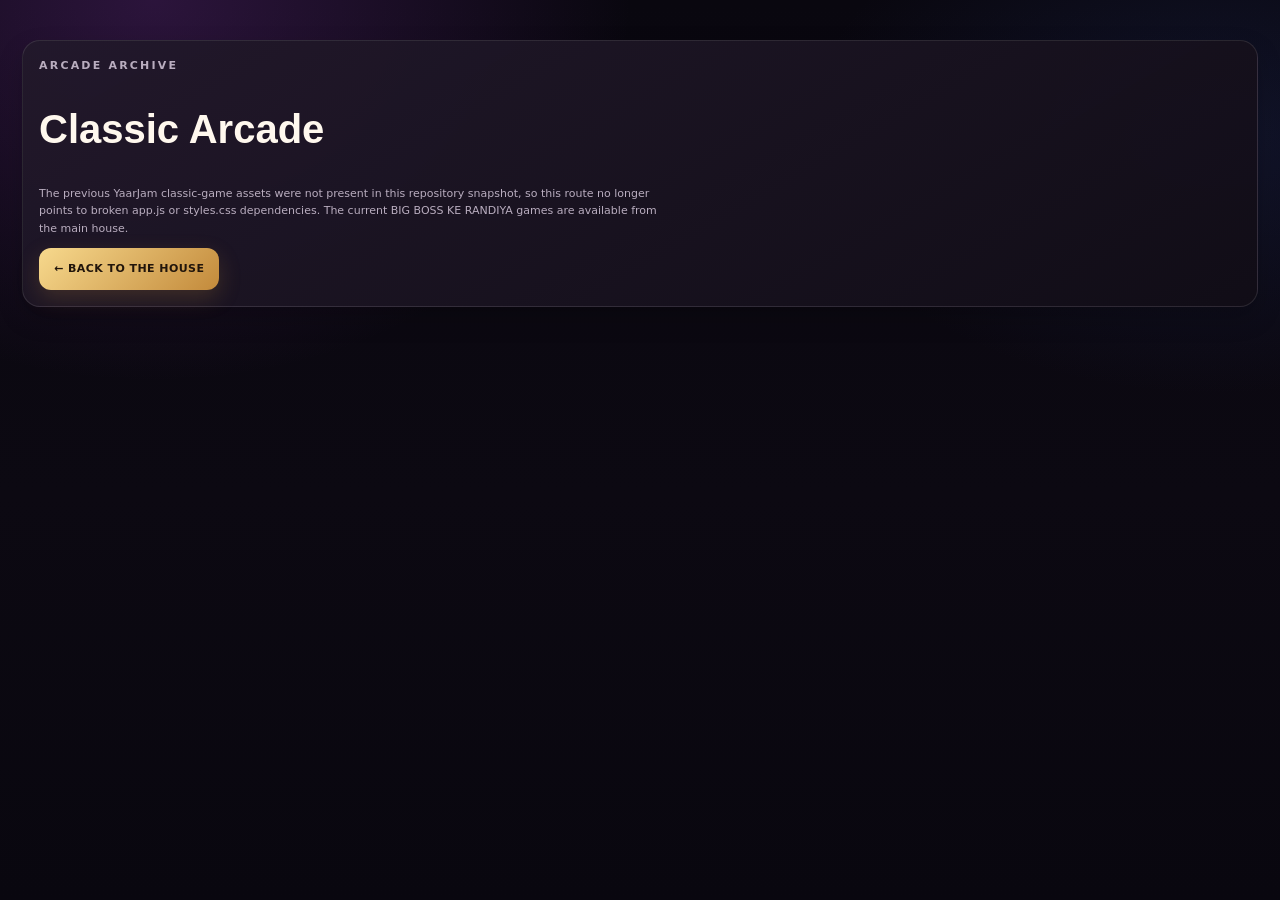
<file: classic.html>
<!doctype html><html lang="en"><head><meta charset="utf-8"><meta name="viewport" content="width=device-width,initial-scale=1"><meta name="theme-color" content="#09070f"><title>Classic Arcade Archive</title><link rel="stylesheet" href="styles.css"></head><body><main class="app-shell" style="padding-top:40px"><section class="panel"><p class="eyebrow">ARCADE ARCHIVE</p><h1 style="font:700 40px Oswald,sans-serif">Classic Arcade</h1><p class="subtext">The previous YaarJam classic-game assets were not present in this repository snapshot, so this route no longer points to broken app.js or styles.css dependencies. The current BIG BOSS KE RANDIYA games are available from the main house.</p><a class="btn gold" href="./index.html" style="text-decoration:none">← BACK TO THE HOUSE</a></section></main></body></html>
</file>
<file: styles.css>
:root{--bg:#09070f;--panel:#15111d;--panel2:#1e1729;--panel3:#281d36;--line:rgba(255,255,255,.1);--text:#fff8ee;--muted:#b9adbf;--gold:#f4c96e;--gold2:#bd8435;--purple:#9b54ce;--pink:#e35c9c;--green:#82dfb6;--red:#e17b88;--radius:22px;--shadow:0 18px 50px rgba(0,0,0,.35);font-family:"DM Sans",Inter,system-ui,-apple-system,"Segoe UI",sans-serif;color-scheme:dark}
*{box-sizing:border-box}html{scroll-behavior:smooth;background:var(--bg)}body{margin:0;min-height:100vh;color:var(--text);background:radial-gradient(ellipse at 12% 0,rgba(133,54,174,.28),transparent 30%),radial-gradient(ellipse at 95% 15%,rgba(49,73,154,.19),transparent 24%),linear-gradient(180deg,#09070f,#0c0912 55%,#09070f)}button,input,select,textarea{font:inherit}button{cursor:pointer}button:focus-visible,input:focus-visible,select:focus-visible,textarea:focus-visible,a:focus-visible{outline:2px solid var(--gold);outline-offset:3px}.hide{display:none!important}.app-shell{width:min(1320px,100%);margin:0 auto;padding:0 22px 112px}.topbar{position:sticky;top:0;z-index:25;display:flex;align-items:center;justify-content:space-between;gap:18px;padding:13px 0;border-bottom:1px solid var(--line);background:rgba(10,7,15,.88);backdrop-filter:blur(18px)}.brand{display:flex;align-items:center;gap:10px;min-width:0;border:0;background:transparent;color:inherit;text-align:left;padding:0}.brand-mark{flex:0 0 42px;width:42px;height:42px;display:grid;place-items:center;border:1px solid rgba(244,201,110,.65);border-radius:13px;background:linear-gradient(145deg,#493017,#17101e);color:var(--gold);font:700 22px Oswald, sans-serif;box-shadow:inset 0 0 18px rgba(244,201,110,.15)}.brand b{display:block;font:700 15px/1.05 Oswald,sans-serif;letter-spacing:.08em;white-space:nowrap}.brand b em{font-style:normal;color:var(--gold)}.brand small{display:block;margin-top:4px;color:#aa9eaf;font-size:8px;letter-spacing:.13em;white-space:nowrap}.desktop-nav{display:flex;align-items:center;gap:5px}.desktop-nav button{border:0;background:transparent;color:#c3b7ca;padding:10px 11px;border-radius:10px;font-size:10px;font-weight:900;letter-spacing:.09em}.desktop-nav button:hover,.desktop-nav button:focus-visible{background:rgba(244,201,110,.1);color:var(--gold)}.top-actions{display:flex;align-items:center;gap:8px}.brand-pill,.tiny-pill,.live-pill{display:inline-flex;align-items:center;gap:6px;border:1px solid rgba(244,201,110,.25);border-radius:999px;padding:7px 10px;background:rgba(244,201,110,.07);color:var(--gold);font-size:9px;font-weight:900;letter-spacing:.1em;white-space:nowrap}.icon-btn{width:37px;height:37px;display:grid;place-items:center;border:1px solid var(--line);border-radius:12px;background:var(--panel);color:var(--text);font-size:17px}.main{padding-top:22px}.bottom-nav{position:fixed;z-index:40;left:50%;bottom:0;transform:translateX(-50%);width:min(100%,620px);display:grid;grid-template-columns:repeat(5,1fr);padding:8px 9px calc(8px + env(safe-area-inset-bottom));border:1px solid rgba(255,255,255,.11);border-bottom:0;border-radius:19px 19px 0 0;background:rgba(13,9,18,.94);backdrop-filter:blur(18px);box-shadow:0 -10px 38px rgba(0,0,0,.35)}.nav-item{min-width:0;border:0;border-radius:13px;background:transparent;color:#95899e;display:flex;flex-direction:column;align-items:center;gap:3px;padding:6px 2px;font-size:20px}.nav-item small{font-size:9px;font-weight:800;letter-spacing:.03em}.nav-item.active{color:var(--gold);background:rgba(244,201,110,.1)}.nav-item.center{margin-top:-17px;border:1px solid rgba(244,201,110,.55);background:linear-gradient(140deg,#f5d88e,#bf8739);color:#24170d;box-shadow:0 7px 24px rgba(200,145,59,.26)}.nav-item.center small{color:#24170d}.eyebrow{margin:0 0 7px;color:var(--gold);font-size:9px;font-weight:900;letter-spacing:.2em;text-transform:uppercase}.subtext{max-width:630px;color:var(--muted);font-size:13px;line-height:1.65}.section{margin-top:27px}.section-head{display:flex;align-items:end;justify-content:space-between;gap:14px;margin-bottom:12px}.section-head h2{margin:0;font:600 clamp(19px,3vw,25px) Oswald,sans-serif;letter-spacing:.01em}.section-head p{margin:5px 0 0;color:var(--muted);font-size:11px}.text-link{border:0;background:transparent;color:var(--gold);font-size:10px;font-weight:900;letter-spacing:.07em;padding:7px 0}.show-hero{position:relative;display:grid;grid-template-columns:minmax(0,1.08fr) minmax(300px,.92fr);align-items:stretch;gap:18px;min-height:400px;padding:27px;border:1px solid rgba(244,201,110,.27);border-radius:27px;overflow:hidden;background:linear-gradient(116deg,#171021 4%,#1d1127 56%,#0d0a13);box-shadow:var(--shadow)}.show-hero:before{content:"";position:absolute;inset:0;pointer-events:none;background:radial-gradient(circle at 15% 5%,rgba(137,68,190,.25),transparent 40%),radial-gradient(circle at 80% 95%,rgba(244,201,110,.1),transparent 35%)}.hero-copy,.hero-art{position:relative;z-index:1}.hero-copy{align-self:center;padding:7px 0 7px 5px}.hero-overline{display:flex;align-items:center;gap:8px;flex-wrap:wrap;color:#c2b2c7;font-size:9px;font-weight:900;letter-spacing:.15em}.live-dot{width:7px;height:7px;border-radius:50%;background:#f45e88;box-shadow:0 0 12px #f45e88}.age-chip{display:inline-grid;place-items:center;border:1px solid rgba(244,201,110,.6);border-radius:6px;padding:4px 6px;color:var(--gold)}.show-hero h1{margin:18px 0 8px;font:700 clamp(40px,6vw,74px)/.96 Oswald,sans-serif;letter-spacing:-.025em;color:#fff5dc;text-shadow:0 5px 25px rgba(0,0,0,.5)}.show-hero h1 em{display:block;color:var(--gold);font-style:normal;text-shadow:0 4px 18px rgba(198,141,59,.2)}.hero-tagline{margin:0;color:#fff1d1;font-size:11px;font-weight:900;letter-spacing:.18em}.show-hero .subtext{max-width:520px;margin:15px 0 15px}.hero-kickers,.brand-tags{display:flex;gap:7px;flex-wrap:wrap}.hero-kickers span,.brand-tags span{padding:6px 9px;border:1px solid rgba(255,255,255,.13);border-radius:999px;background:rgba(255,255,255,.04);color:#e8dce9;font-size:8px;font-weight:900;letter-spacing:.1em}.hero-actions{display:flex;flex-wrap:wrap;gap:9px;margin-top:17px}.btn{display:inline-flex;align-items:center;justify-content:center;gap:8px;min-height:42px;padding:0 15px;border:1px solid var(--line);border-radius:12px;background:var(--panel2);color:var(--text);font-size:11px;font-weight:900;letter-spacing:.04em;transition:transform .15s,border-color .15s,filter .15s}.btn:hover{transform:translateY(-1px);filter:brightness(1.08);border-color:rgba(244,201,110,.36)}.btn.gold{border:0;background:linear-gradient(135deg,#f7d98d,#c38a3b);color:#21150b;box-shadow:0 8px 22px rgba(193,137,55,.22)}.btn.ghost{background:rgba(255,255,255,.045);border-color:rgba(255,255,255,.16)}.btn.danger{border-color:rgba(225,123,136,.35);color:#ffc7cc}.btn.small{min-height:34px;padding:0 11px;font-size:9px}.btn.full{width:100%}.btn:disabled{opacity:.55;cursor:not-allowed;transform:none}.hero-proof{display:flex;align-items:center;gap:10px;flex-wrap:wrap;margin-top:22px;color:#a99bb0;font-size:8px;font-weight:900;letter-spacing:.1em}.hero-proof i{width:3px;height:3px;border-radius:50%;background:var(--gold)}.hero-art{min-height:355px;overflow:hidden;border:1px solid rgba(244,201,110,.35);border-radius:20px;background:#17101e;box-shadow:0 15px 40px rgba(0,0,0,.35)}.hero-art img{position:absolute;inset:0;width:100%;height:100%;object-fit:cover;object-position:center 34%}.hero-art-shade{position:absolute;inset:0;background:linear-gradient(180deg,rgba(7,5,10,.03),rgba(8,5,12,.05) 50%,rgba(8,5,12,.75)),linear-gradient(90deg,rgba(12,7,16,.12),transparent 48%)}.art-stamp{position:absolute;right:13px;top:13px;padding:9px 11px;border:1px solid rgba(244,201,110,.5);border-radius:10px;background:rgba(8,6,12,.78);text-align:center;backdrop-filter:blur(8px)}.art-stamp b{display:block;font-size:17px;letter-spacing:.18em}.art-stamp small{display:block;color:var(--gold);font-size:7px;letter-spacing:.17em}.contestant-tag{position:absolute;left:13px;bottom:13px;padding:9px 12px;border-radius:10px;background:rgba(8,6,12,.78);color:#eee2d0;font-size:8px;font-weight:900;letter-spacing:.1em}.contestant-tag b{color:var(--gold);margin-left:5px}.comfort-grid{display:grid;grid-template-columns:repeat(3,minmax(0,1fr));gap:10px}.comfort-card{display:flex;align-items:center;gap:11px;min-width:0;padding:13px;border:1px solid var(--line);border-radius:16px;background:linear-gradient(135deg,#1b1524,#100d16);color:var(--text);text-align:left}.comfort-card.selected{border-color:rgba(244,201,110,.62);box-shadow:inset 0 0 0 1px rgba(244,201,110,.15),0 7px 24px rgba(0,0,0,.2)}.comfort-icon{width:39px;height:39px;flex:0 0 39px;display:grid;place-items:center;border-radius:12px;background:rgba(255,255,255,.05);font-size:20px}.comfort-card b{display:block;font:600 14px Oswald,sans-serif;letter-spacing:.04em}.comfort-card small{display:block;margin-top:4px;color:var(--muted);font-size:9px;line-height:1.35}.mode-check{margin-left:auto;color:var(--gold);font-weight:900}.mood-flirty .comfort-icon{background:rgba(69,181,128,.12)}.mood-naughty .comfort-icon{background:rgba(233,125,58,.12)}.mood-temptation .comfort-icon{background:rgba(207,77,129,.14)}.comfort-hint,.hint{color:#a99daf;font-size:10px;line-height:1.5}.quick-game-grid,.task-category-grid{display:grid;grid-template-columns:repeat(5,minmax(0,1fr));gap:10px}.feature-card{display:flex;flex-direction:column;align-items:flex-start;min-height:133px;padding:14px;border:1px solid rgba(205,143,237,.25);border-radius:16px;background:linear-gradient(145deg,rgba(39,24,52,.92),rgba(17,12,23,.98));color:inherit;text-align:left;box-shadow:0 10px 23px rgba(0,0,0,.18);transition:transform .16s,border-color .16s}.feature-card:hover{transform:translateY(-3px);border-color:rgba(244,201,110,.55)}.feature-icon{width:38px;height:38px;display:grid;place-items:center;margin-bottom:12px;border:1px solid rgba(244,201,110,.19);border-radius:12px;background:rgba(244,201,110,.08);font-size:20px}.feature-card h3{margin:0 0 5px;font:600 13px Oswald,sans-serif}.feature-card p{margin:0;color:var(--muted);font-size:9px;line-height:1.45}.dashboard-grid{display:grid;grid-template-columns:1fr 1fr 1fr;gap:11px}.panel,.stat-card,.wardrobe-card,.player-card{border:1px solid var(--line);border-radius:18px;background:linear-gradient(150deg,rgba(34,25,43,.96),rgba(17,13,23,.98));box-shadow:0 11px 26px rgba(0,0,0,.18)}.panel{padding:16px}.panel h3{margin:0 0 7px;font:600 17px Oswald,sans-serif}.panel p{color:var(--muted);font-size:11px;line-height:1.55}.panel-top{display:flex;align-items:center;justify-content:space-between;gap:8px;margin-bottom:12px}.panel-top h3{margin:0}.contestant-list{display:grid;grid-template-columns:repeat(5,minmax(0,1fr));gap:6px}.contestant-mini{min-width:0;display:flex;flex-direction:column;align-items:center;gap:5px;padding:8px 4px;border:1px solid rgba(255,255,255,.07);border-radius:12px;background:rgba(255,255,255,.025)}.mini-avatar,.player-avatar{display:grid;place-items:center;width:34px;height:34px;border-radius:11px;color:#1e1326;background:linear-gradient(145deg,#f4d18a,#a77a3b);font-weight:900}.avatar-1{background:linear-gradient(145deg,#b897ee,#60458a);color:#fff}.avatar-2{background:linear-gradient(145deg,#ee9ab9,#93465f);color:#fff}.avatar-3{background:linear-gradient(145deg,#85c9b2,#356e60);color:#081b18}.avatar-4{background:linear-gradient(145deg,#90b7ef,#45649a);color:#08172e}.contestant-mini b{max-width:100%;overflow:hidden;text-overflow:ellipsis;white-space:nowrap;font-size:9px}.contestant-mini small{color:var(--gold);font-size:8px}.daily-task-body{display:flex;gap:12px;align-items:center;margin:6px 0 12px}.daily-icon{width:48px;height:48px;flex:0 0 48px;display:grid;place-items:center;border-radius:14px;background:rgba(244,201,110,.1);font-size:25px}.daily-task-body b{font-size:11px;line-height:1.45}.daily-task-body p{margin:4px 0 0;font-size:9px}.live-pill{padding:5px 8px;color:#ff91a6;border-color:rgba(255,145,166,.3);background:rgba(255,145,166,.08)}.leader-list{display:grid;gap:7px}.leader-row{display:flex;align-items:center;gap:10px;padding:9px;border:1px solid rgba(255,255,255,.07);border-radius:12px;background:rgba(255,255,255,.03)}.leader-rank{width:27px;height:27px;flex:0 0 27px;display:grid;place-items:center;border-radius:9px;background:rgba(244,201,110,.12);color:var(--gold);font-size:11px;font-weight:900}.rank-1{background:linear-gradient(135deg,#f6d88f,#c08b3e);color:#24170b}.rank-2{background:rgba(177,188,203,.15);color:#d5deec}.rank-3{background:rgba(198,131,80,.17);color:#e2ac7c}.leader-row div{flex:1;min-width:0}.leader-row strong{display:block;font-size:10px}.leader-row small{display:block;margin-top:2px;color:var(--muted);font-size:8px}.leader-row>b{color:var(--gold);font-size:10px;white-space:nowrap}.brand-feature{display:grid;grid-template-columns:minmax(220px,.7fr) minmax(0,1.3fr);gap:0;overflow:hidden;min-height:220px;border:1px solid rgba(244,201,110,.3);border-radius:20px;background:linear-gradient(110deg,#18101f,#24142c)}.brand-feature-art{position:relative;min-height:215px;overflow:hidden}.brand-feature-art:after{content:"";position:absolute;inset:0;background:linear-gradient(90deg,transparent,rgba(27,16,33,.55))}.brand-feature-art img{width:100%;height:100%;position:absolute;inset:0;object-fit:cover;object-position:center 38%}.brand-feature-copy{align-self:center;padding:24px}.brand-feature-copy h2{margin:0;font:700 29px Oswald,sans-serif}.brand-feature-copy h2 em{display:block;color:var(--gold);font-style:normal}.brand-feature-copy p:not(.eyebrow){max-width:540px;color:var(--muted);font-size:11px;line-height:1.55}.brand-tags{margin:14px 0}.brand-tags span{font-size:8px}.stat-strip{display:grid;grid-template-columns:repeat(4,1fr);border:1px solid var(--line);border-radius:17px;background:rgba(255,255,255,.025);overflow:hidden}.stat-strip>div{display:grid;grid-template-columns:auto 1fr;grid-template-rows:auto auto;column-gap:9px;align-items:center;padding:13px 16px;border-right:1px solid var(--line)}.stat-strip>div:last-child{border:0}.stat-icon{grid-row:1/3;font-size:22px}.stat-strip b{font:600 20px Oswald,sans-serif;color:var(--gold)}.stat-strip small{color:var(--muted);font-size:8px}.site-footer{display:flex;flex-direction:column;gap:5px;margin:27px 0 5px;text-align:center;color:#817589;font-size:8px;letter-spacing:.08em}.empty-state{padding:19px;border:1px dashed var(--line);border-radius:14px;color:var(--muted);font-size:11px;text-align:center}.page-intro{margin-bottom:16px}.page-intro h1{margin:0;font:700 clamp(35px,5vw,54px)/1.02 Oswald,sans-serif;letter-spacing:-.02em}.page-intro h1 em{color:var(--gold);font-style:normal}.page-intro .subtext{margin:9px 0 0}.game-toolbar{display:flex;align-items:center;gap:10px;margin:16px 0 10px}.search-box,.field{width:100%;min-height:43px;padding:11px 13px;border:1px solid rgba(255,255,255,.12);border-radius:12px;background:#100d16;color:var(--text);font-size:12px}.game-toolbar .search-box{flex:1}.chip-row{display:flex;gap:7px;flex-wrap:wrap;margin:12px 0}.chip{border:1px solid var(--line);border-radius:999px;padding:8px 12px;background:#17121e;color:#c2b7c8;font-size:10px;font-weight:900}.chip.active{border-color:rgba(244,201,110,.55);background:rgba(244,201,110,.12);color:var(--gold)}.game-grid{display:grid;grid-template-columns:repeat(4,minmax(0,1fr));gap:11px}.game-card{display:flex;flex-direction:column;align-items:flex-start;min-height:176px;padding:15px;border:1px solid var(--line);border-radius:16px;background:linear-gradient(145deg,#21172b,#110e17);color:inherit;text-align:left;box-shadow:0 10px 22px rgba(0,0,0,.17);transition:transform .16s,border-color .16s}.game-card:hover{transform:translateY(-3px);border-color:rgba(244,201,110,.48)}.game-card-top{width:100%;display:flex;justify-content:space-between;align-items:center}.game-icon{width:42px;height:42px;display:grid;place-items:center;border-radius:13px;background:rgba(244,201,110,.11);font-size:22px}.game-icon-1{background:rgba(155,84,206,.16)}.game-icon-2{background:rgba(227,92,156,.14)}.game-icon-3{background:rgba(130,223,182,.13)}.game-icon-4{background:rgba(90,145,225,.14)}.game-icon-5{background:rgba(225,123,136,.13)}.game-category{font-size:8px;font-weight:900;letter-spacing:.1em;color:var(--gold)}.game-card h3{margin:12px 0 5px;font:600 14px Oswald,sans-serif}.game-card p{margin:0;color:var(--muted);font-size:10px;line-height:1.45}.game-card-foot{width:100%;display:flex;justify-content:space-between;align-items:center;gap:5px;margin-top:auto;padding-top:12px;color:#9f92a6;font-size:8px}.game-card-foot b{color:var(--gold);font-size:8px;letter-spacing:.06em}.rules-banner{display:flex;align-items:center;justify-content:space-between;gap:20px;padding:20px;border:1px solid rgba(244,201,110,.25);border-radius:18px;background:linear-gradient(110deg,rgba(104,57,139,.18),rgba(24,16,31,.86))}.rules-banner h3,.task-notice h3{margin:0;font:600 19px Oswald,sans-serif}.rules-banner p:not(.eyebrow){max-width:700px;margin:6px 0 0;color:var(--muted);font-size:10px;line-height:1.5}.task-hero{display:grid;grid-template-columns:1fr 250px;align-items:center;gap:18px;padding:22px;border:1px solid rgba(244,201,110,.27);border-radius:20px;background:radial-gradient(circle at 80% 20%,rgba(151,70,190,.27),transparent 38%),linear-gradient(130deg,#22152d,#100c16)}.task-hero h2{margin:10px 0;font:700 32px Oswald,sans-serif}.task-hero p{max-width:540px;color:var(--muted);font-size:12px;line-height:1.55}.task-hero-art{min-height:160px;display:grid;place-items:center;border:1px solid rgba(244,201,110,.3);border-radius:17px;background:radial-gradient(circle,rgba(171,107,214,.3),transparent 63%),linear-gradient(145deg,#251432,#0d0a13);font-size:72px}.task-hero-art small{display:block;font:600 11px Oswald,sans-serif;letter-spacing:.2em;color:var(--gold)}.task-category-grid{margin-top:16px}.task-notice{border-color:rgba(244,201,110,.22)}.stats-grid{display:grid;grid-template-columns:repeat(4,1fr);gap:9px;margin:14px 0}.stat-card{padding:14px}.stat-card b{display:block;color:var(--gold);font:600 24px Oswald,sans-serif}.stat-card small{color:var(--muted);font-size:9px}.trophy-grid{display:grid;grid-template-columns:repeat(4,1fr);gap:8px;margin-top:12px}.trophy-card{display:flex;flex-direction:column;align-items:center;gap:5px;padding:13px 8px;border:1px solid var(--line);border-radius:13px;background:rgba(255,255,255,.025);opacity:.48}.trophy-card.earned{opacity:1;border-color:rgba(244,201,110,.42);background:rgba(244,201,110,.06)}.trophy-card span{font-size:24px}.trophy-card b{font-size:10px}.trophy-card small{color:var(--gold);font-size:8px;font-weight:900}.wheel-panel{display:grid;grid-template-columns:minmax(270px,.9fr) minmax(0,1.1fr);align-items:center;gap:24px;padding:22px;border:1px solid rgba(198,123,222,.32);border-radius:22px;background:linear-gradient(130deg,#21152d,#100d17);box-shadow:var(--shadow)}.wheel-stage{position:relative;display:grid;place-items:center;padding:17px}.wheel-pointer{position:absolute;z-index:3;top:5px;left:50%;transform:translateX(-50%);width:0;height:0;border-left:14px solid transparent;border-right:14px solid transparent;border-top:28px solid var(--gold);filter:drop-shadow(0 4px 8px #000)}.wheel{position:relative;width:min(100%,310px);aspect-ratio:1;border:9px solid #21172b;border-radius:50%;background:conic-gradient(#9e49c9 0 45deg,#271b3d 45deg 90deg,#cf4c98 90deg 135deg,#281b3b 135deg 180deg,#a951bb 180deg 225deg,#261a3d 225deg 270deg,#ce4f8f 270deg 315deg,#261b3b 315deg 360deg);box-shadow:0 0 0 2px rgba(244,201,110,.6),0 0 36px rgba(174,91,198,.22),inset 0 0 25px rgba(0,0,0,.4);transition:transform 3.1s cubic-bezier(.12,.72,.12,1)}.wheel:before{content:"";position:absolute;inset:8px;border:1px dashed rgba(255,255,255,.45);border-radius:50%}.wheel-center{position:absolute;z-index:2;left:50%;top:50%;transform:translate(-50%,-50%);width:76px;height:76px;display:grid;place-items:center;border:4px solid #a97a35;border-radius:50%;background:radial-gradient(circle at 35% 25%,#f6d98e,#a16b29 70%);color:#27190c;font:700 14px Oswald,sans-serif;box-shadow:0 5px 15px rgba(0,0,0,.35)}.wheel-label{position:absolute;color:#fff3db;font:700 10px Oswald,sans-serif;letter-spacing:.09em}.label-a{top:17%;left:50%;transform:translateX(-50%)}.label-b{right:13%;top:50%;transform:translateY(-50%) rotate(90deg)}.label-c{bottom:17%;left:50%;transform:translateX(-50%)}.label-d{left:13%;top:50%;transform:translateY(-50%) rotate(-90deg)}.label-e{top:29%;right:23%}.label-f{top:29%;left:23%}.wheel-controls h2{margin:0;font:600 24px Oswald,sans-serif}.wheel-controls .muted{font-size:11px;line-height:1.55}.wheel-result{display:flex;flex-direction:column;gap:7px;min-height:92px;margin:13px 0;padding:13px;border:1px solid rgba(244,201,110,.24);border-radius:13px;background:rgba(244,201,110,.05)}.wheel-result strong{color:var(--gold);font-size:10px;letter-spacing:.12em}.wheel-result span{font-size:11px;line-height:1.5}.comfort-explain{display:grid;grid-template-columns:repeat(3,1fr);gap:10px}.comfort-explain article{display:flex;flex-direction:column;gap:5px;padding:14px;border:1px solid var(--line);border-radius:14px;background:rgba(255,255,255,.025)}.comfort-explain article span{font-size:23px}.comfort-explain article b{font:600 14px Oswald,sans-serif}.comfort-explain article small{color:var(--muted);font-size:9px;line-height:1.4}.fashion-hero{position:relative;min-height:280px;overflow:hidden;border:1px solid rgba(244,201,110,.31);border-radius:21px;background:#1b1223}.fashion-hero>img{position:absolute;inset:0;width:100%;height:100%;object-fit:cover;object-position:center 37%}.fashion-hero:after{content:"";position:absolute;inset:0;background:linear-gradient(90deg,rgba(8,5,12,.96),rgba(9,5,13,.72) 45%,rgba(9,5,13,.08))}.fashion-hero-overlay{position:relative;z-index:1;width:min(560px,75%);padding:25px}.fashion-hero-overlay h2{margin:0;font:700 34px Oswald,sans-serif}.fashion-hero-overlay h2 em{display:block;color:var(--gold);font-style:normal}.fashion-hero-overlay p:not(.eyebrow){color:#e0d4e2;font-size:11px}.wardrobe-grid{display:grid;grid-template-columns:repeat(3,1fr);gap:11px}.wardrobe-card{overflow:hidden}.wardrobe-art{position:relative;min-height:130px;display:grid;place-items:center;overflow:hidden;background:radial-gradient(circle at 50% 30%,rgba(169,92,203,.45),transparent 42%),linear-gradient(145deg,#2e1c3c,#100b16)}.wardrobe-art:after{content:"";position:absolute;inset:0;background:linear-gradient(180deg,transparent,rgba(6,4,9,.32))}.wardrobe-art span{position:relative;z-index:1;font-size:48px;filter:drop-shadow(0 4px 14px rgba(0,0,0,.6))}.wardrobe-art small{position:absolute;z-index:1;bottom:11px;color:var(--gold);font:700 10px Oswald,sans-serif;letter-spacing:.2em}.wardrobe-2 .wardrobe-art{background:radial-gradient(circle,rgba(183,69,117,.4),transparent 60%),linear-gradient(145deg,#321829,#100b16)}.wardrobe-3 .wardrobe-art{background:radial-gradient(circle,rgba(115,91,185,.35),transparent 60%),linear-gradient(145deg,#241b3e,#100b16)}.wardrobe-4 .wardrobe-art{background:radial-gradient(circle,rgba(66,135,133,.3),transparent 60%),linear-gradient(145deg,#12312e,#100b16)}.wardrobe-5 .wardrobe-art{background:radial-gradient(circle,rgba(194,145,61,.28),transparent 60%),linear-gradient(145deg,#392617,#100b16)}.wardrobe-6 .wardrobe-art{background:radial-gradient(circle,rgba(185,77,145,.28),transparent 60%),linear-gradient(145deg,#31172e,#100b16)}.wardrobe-body{padding:13px}.badge{display:inline-flex;padding:4px 7px;border-radius:999px;background:rgba(244,201,110,.1);color:var(--gold);font-size:7px;font-weight:900;letter-spacing:.1em}.wardrobe-body h3{margin:8px 0 4px;font:600 15px Oswald,sans-serif}.wardrobe-body p{min-height:44px;margin:0 0 10px;color:var(--muted);font-size:9px;line-height:1.5}.fashion-task{border-color:rgba(244,201,110,.28)}.profile-grid{display:grid;grid-template-columns:1fr 1fr;gap:12px}.field-wrap{display:flex;flex-direction:column;gap:6px;margin-top:10px}.field-wrap label{color:#d7cbd9;font-size:10px;font-weight:800}.field{color-scheme:dark}.player-list{display:grid;gap:7px;margin-top:12px}.player-row{display:flex;align-items:center;gap:9px;margin-top:8px;padding:9px;border:1px solid rgba(255,255,255,.07);border-radius:12px;background:rgba(255,255,255,.025)}.player-row>div{min-width:0}.player-row strong{display:block;font-size:10px}.player-row small{display:block;margin-top:3px;color:var(--muted);font-size:9px;line-height:1.4}.player-row button{margin-left:auto}.player-avatar{flex:0 0 33px;width:33px;height:33px}.profile-grid+.section{margin-top:14px}.section-spacer{height:12px}.field textarea,.field{font-size:11px}.game-layer{position:fixed;z-index:80;inset:0;display:none;overflow:auto;background:rgba(5,3,9,.92);backdrop-filter:blur(18px);padding:20px}.game-layer.open{display:block}.game-wrap{width:min(720px,100%);margin:4vh auto;padding:23px;border:1px solid rgba(244,201,110,.34);border-radius:23px;background:linear-gradient(145deg,#21172b,#0f0c15);box-shadow:var(--shadow)}.game-top{display:flex;align-items:center;justify-content:space-between;gap:14px;margin-bottom:18px}.game-brandline{display:flex;align-items:center;gap:10px}.game-brand-mark{width:37px;height:37px;display:grid;place-items:center;border:1px solid rgba(244,201,110,.45);border-radius:11px;color:var(--gold);font:700 19px Oswald,sans-serif}.game-top .eyebrow{margin:0 0 4px}.game-top h2{margin:0;font:600 21px Oswald,sans-serif}.game-close{width:38px;height:38px;border:1px solid var(--line);border-radius:12px;background:#251b30;color:var(--text);font-size:21px}.round-meta{display:flex;justify-content:space-between;gap:9px;flex-wrap:wrap;margin:0 0 12px;padding:10px 12px;border:1px solid var(--line);border-radius:11px;background:rgba(255,255,255,.03);color:#baadbf;font-size:9px;font-weight:800;letter-spacing:.08em}.round-meta b{color:var(--gold)}.prompt-card{position:relative;overflow:hidden;padding:24px;border:1px solid rgba(244,201,110,.37);border-radius:18px;background:radial-gradient(circle at 88% 5%,rgba(161,77,195,.24),transparent 34%),linear-gradient(145deg,#2c1b39,#130e1b)}.prompt-topline{display:flex;align-items:center;justify-content:space-between;gap:9px}.prompt-kicker{color:var(--gold);font-size:9px;font-weight:900;letter-spacing:.17em}.mood-badge{padding:5px 8px;border:1px solid rgba(255,255,255,.15);border-radius:999px;color:#e9ddeb;font-size:8px;font-weight:900}.prompt-decoration{margin:19px 0 2px;color:rgba(244,201,110,.38);font-size:25px}.prompt-card h3{position:relative;z-index:1;margin:0;font:600 clamp(21px,4vw,30px)/1.25 Oswald,sans-serif}.prompt-card p{margin:13px 0 0;color:#bfb1c6;font-size:10px;line-height:1.5}.consent-note{margin:12px 0;padding:11px 12px;border:1px solid rgba(130,223,182,.2);border-radius:11px;background:rgba(130,223,182,.055);color:#c2dfd1;font-size:9px;line-height:1.5}.consent-note b{color:var(--green)}.game-actions{display:grid;grid-template-columns:1fr 1fr;gap:8px;margin-top:13px}.pause-card{padding:35px 20px;text-align:center;border:1px solid var(--line);border-radius:17px;background:rgba(255,255,255,.025)}.pause-card h3{margin:8px 0;font:600 25px Oswald,sans-serif}.pause-card p{max-width:430px;margin:0 auto;color:var(--muted);font-size:11px;line-height:1.55}.pause-symbol{font-size:35px;color:var(--gold)}.pause-card .game-actions{max-width:400px;margin:18px auto 0}.toast{position:fixed;z-index:130;left:50%;bottom:calc(95px + env(safe-area-inset-bottom));transform:translate(-50%,18px);max-width:min(90vw,520px);padding:11px 15px;border-radius:999px;background:var(--gold);color:#21150b;font-size:11px;font-weight:900;text-align:center;opacity:0;pointer-events:none;box-shadow:0 10px 32px rgba(0,0,0,.4);transition:.2s}.toast.show{opacity:1;transform:translate(-50%,0)}.age-screen{min-height:100vh;display:grid;place-items:center;padding:20px;background:radial-gradient(circle at 50% 5%,rgba(137,73,183,.3),transparent 42%),#08060d}.age-card{width:min(490px,100%);padding:25px;border:1px solid rgba(244,201,110,.35);border-radius:24px;background:linear-gradient(145deg,#23162e,#100c16);box-shadow:var(--shadow)}.age-brand{display:flex;align-items:center;gap:10px;margin-bottom:22px}.age-brand b{display:block;font:700 16px Oswald,sans-serif;letter-spacing:.15em}.age-brand small{display:block;color:var(--gold);font-size:8px;letter-spacing:.15em;margin-top:3px}.age-card h1{margin:10px 0;font:700 clamp(38px,9vw,56px)/.92 Oswald,sans-serif;color:#fff3d6}.age-card h1 em{color:var(--gold);font-style:normal}.age-intro{color:#c9bdce;font-size:12px;line-height:1.6}.age-warning{margin:15px 0;padding:12px;border:1px solid rgba(225,123,136,.26);border-radius:12px;background:rgba(225,123,136,.07);color:#ffd4d8;font-size:10px;line-height:1.55}.checkrow{display:flex;align-items:flex-start;gap:9px;margin:13px 0;color:#e8ddea;font-size:10px;line-height:1.5}.checkrow input{margin-top:2px;accent-color:#d6a950}.age-foot{margin:11px 0 0;color:#8d8195;text-align:center;font-size:8px}.fashion-hero-overlay .btn{margin-top:8px}
@media(min-width:1100px){.hero-art{min-height:410px}.quick-game-grid{grid-template-columns:repeat(5,1fr)}}
@media(max-width:980px){.desktop-nav{gap:0}.desktop-nav button{padding:9px 7px;font-size:9px}.show-hero{grid-template-columns:1fr minmax(260px,.78fr);padding:20px}.dashboard-grid{grid-template-columns:1fr 1fr}.leaderboard-panel{grid-column:1/-1}.leaderboard-panel .leader-list{grid-template-columns:repeat(3,1fr)}.quick-game-grid,.task-category-grid{grid-template-columns:repeat(4,1fr)}.game-grid{grid-template-columns:repeat(3,1fr)}}
@media(max-width:720px){.app-shell{padding:0 13px 105px}.topbar{padding:10px 0;gap:8px}.desktop-nav{display:none}.brand-mark{width:36px;height:36px;flex-basis:36px;border-radius:11px}.brand b{font-size:13px}.brand small{font-size:7px}.brand-pill{font-size:8px;padding:6px 8px}.icon-btn{width:34px;height:34px}.main{padding-top:13px}.show-hero{grid-template-columns:1fr;gap:13px;padding:17px;border-radius:21px}.hero-copy{padding:1px 0}.show-hero h1{font-size:clamp(42px,11vw,59px);margin:14px 0 7px}.hero-tagline{font-size:9px;letter-spacing:.12em}.show-hero .subtext{font-size:11px;margin:11px 0}.hero-kickers span{font-size:7px;padding:5px 7px}.hero-actions{margin-top:13px}.hero-actions .btn{flex:1;min-width:0;font-size:9px;padding:0 9px}.hero-proof{margin-top:12px;font-size:7px}.hero-art{min-height:285px;height:285px}.hero-art img{object-position:center 33%}.comfort-grid{grid-template-columns:1fr;gap:7px}.comfort-card{padding:10px}.comfort-icon{width:34px;height:34px;flex-basis:34px}.comfort-card b{font-size:13px}.section{margin-top:21px}.section-head h2{font-size:19px}.section-head p{font-size:9px}.tiny-pill{font-size:7px;padding:6px 7px}.quick-game-grid,.task-category-grid{grid-template-columns:repeat(2,minmax(0,1fr));gap:8px}.feature-card{min-height:116px;padding:11px}.feature-icon{width:33px;height:33px;font-size:18px;margin-bottom:8px}.feature-card h3{font-size:12px}.feature-card p{font-size:8px}.dashboard-grid{grid-template-columns:1fr;gap:9px}.leaderboard-panel{grid-column:auto}.leaderboard-panel .leader-list{grid-template-columns:1fr}.contestant-list{grid-template-columns:repeat(5,minmax(0,1fr))}.contestant-mini{padding:6px 2px}.mini-avatar{width:29px;height:29px}.contestant-mini b{font-size:8px}.contestant-mini small{font-size:7px}.brand-feature{grid-template-columns:1fr}.brand-feature-art{min-height:185px}.brand-feature-art:after{background:linear-gradient(180deg,transparent,rgba(27,16,33,.55))}.brand-feature-copy{padding:18px}.brand-feature-copy h2{font-size:25px}.stat-strip{grid-template-columns:repeat(2,1fr)}.stat-strip>div{padding:10px;border-bottom:1px solid var(--line)}.stat-strip>div:nth-child(2){border-right:0}.stat-strip>div:nth-child(3),.stat-strip>div:nth-child(4){border-bottom:0}.stat-strip b{font-size:18px}.site-footer{font-size:7px}.page-intro h1{font-size:39px}.page-intro .subtext{font-size:11px}.game-toolbar{align-items:stretch}.game-toolbar .tiny-pill{align-self:center}.game-grid{grid-template-columns:repeat(2,minmax(0,1fr));gap:8px}.game-card{min-height:157px;padding:11px}.game-icon{width:36px;height:36px;font-size:19px}.game-card h3{font-size:13px;margin-top:10px}.game-card p{font-size:9px}.game-card-foot{font-size:7px}.game-card-foot b{font-size:7px}.chip{font-size:9px;padding:7px 10px}.rules-banner{align-items:flex-start;flex-direction:column;padding:15px}.task-hero{grid-template-columns:1fr;padding:16px}.task-hero h2{font-size:26px}.task-hero-art{min-height:110px;font-size:55px}.stats-grid{grid-template-columns:repeat(2,1fr)}.trophy-grid{grid-template-columns:repeat(2,1fr)}.wheel-panel{grid-template-columns:1fr;padding:13px;gap:13px}.wheel{width:min(76vw,290px)}.wheel-stage{padding:12px}.wheel-controls{padding:2px 4px}.comfort-explain{grid-template-columns:1fr}.fashion-hero{min-height:300px}.fashion-hero-overlay{width:95%;padding:19px}.fashion-hero-overlay h2{font-size:30px}.wardrobe-grid{grid-template-columns:repeat(2,1fr);gap:8px}.wardrobe-art{min-height:105px}.wardrobe-body{padding:10px}.wardrobe-body p{font-size:8px;min-height:50px}.wardrobe-body h3{font-size:13px}.profile-grid{grid-template-columns:1fr;gap:9px}.panel{padding:13px}.game-layer{padding:10px}.game-wrap{margin:1vh auto;padding:15px;border-radius:18px}.game-top h2{font-size:18px}.prompt-card{padding:17px}.prompt-card h3{font-size:22px}.game-actions{grid-template-columns:1fr 1fr;gap:7px}.game-actions .btn{font-size:8px;padding:0 7px;min-height:40px}.consent-note{font-size:8px}.bottom-nav{width:100%;border-radius:17px 17px 0 0}.nav-item{font-size:18px}.nav-item small{font-size:8px}}
@media(max-width:370px){.app-shell{padding-left:10px;padding-right:10px}.brand b{font-size:11px}.brand small{font-size:6px}.top-actions{gap:5px}.brand-pill{font-size:7px}.show-hero h1{font-size:39px}.hero-art{height:245px;min-height:245px}.game-grid{gap:7px}.game-card{padding:9px}.game-card h3{font-size:12px}.game-card-foot{flex-wrap:wrap}.round-meta{font-size:8px}}
@media(prefers-reduced-motion:reduce){*,*:before,*:after{scroll-behavior:auto!important;animation:none!important;transition:none!important}}
</file>
